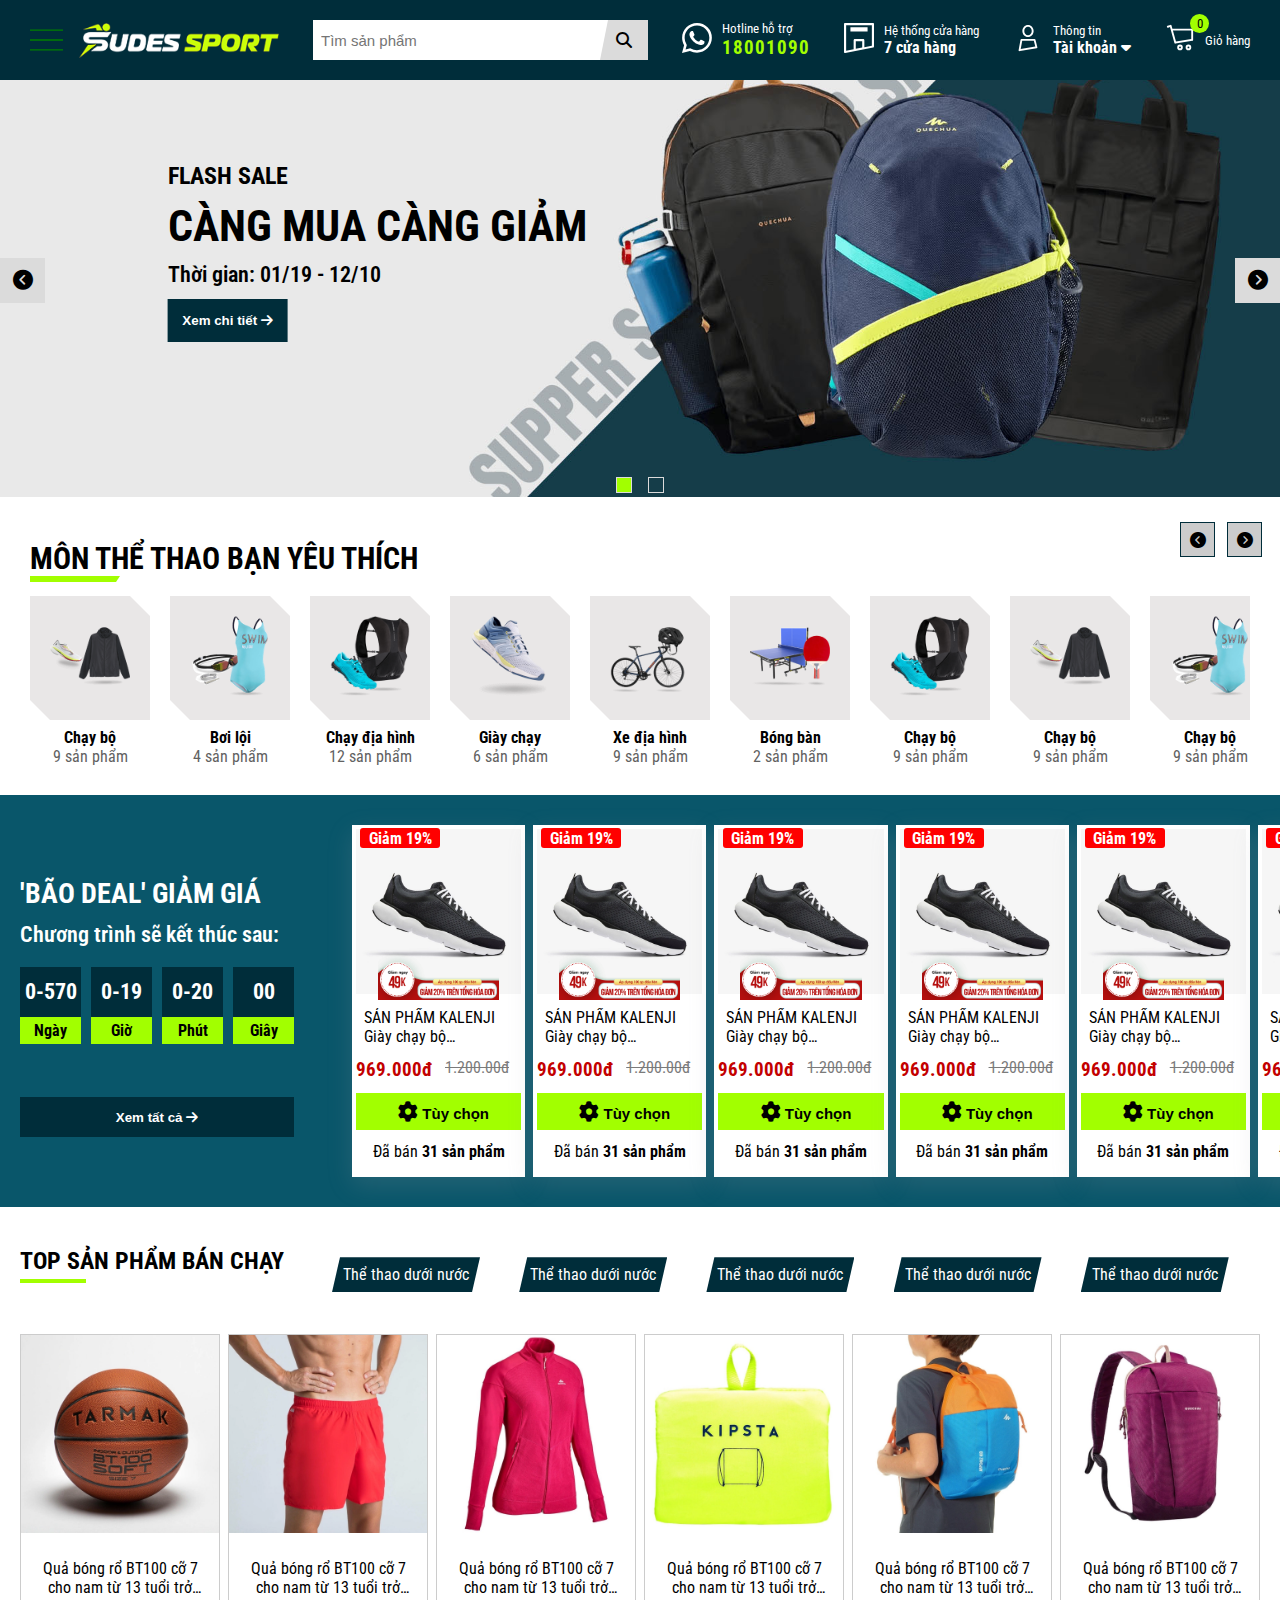
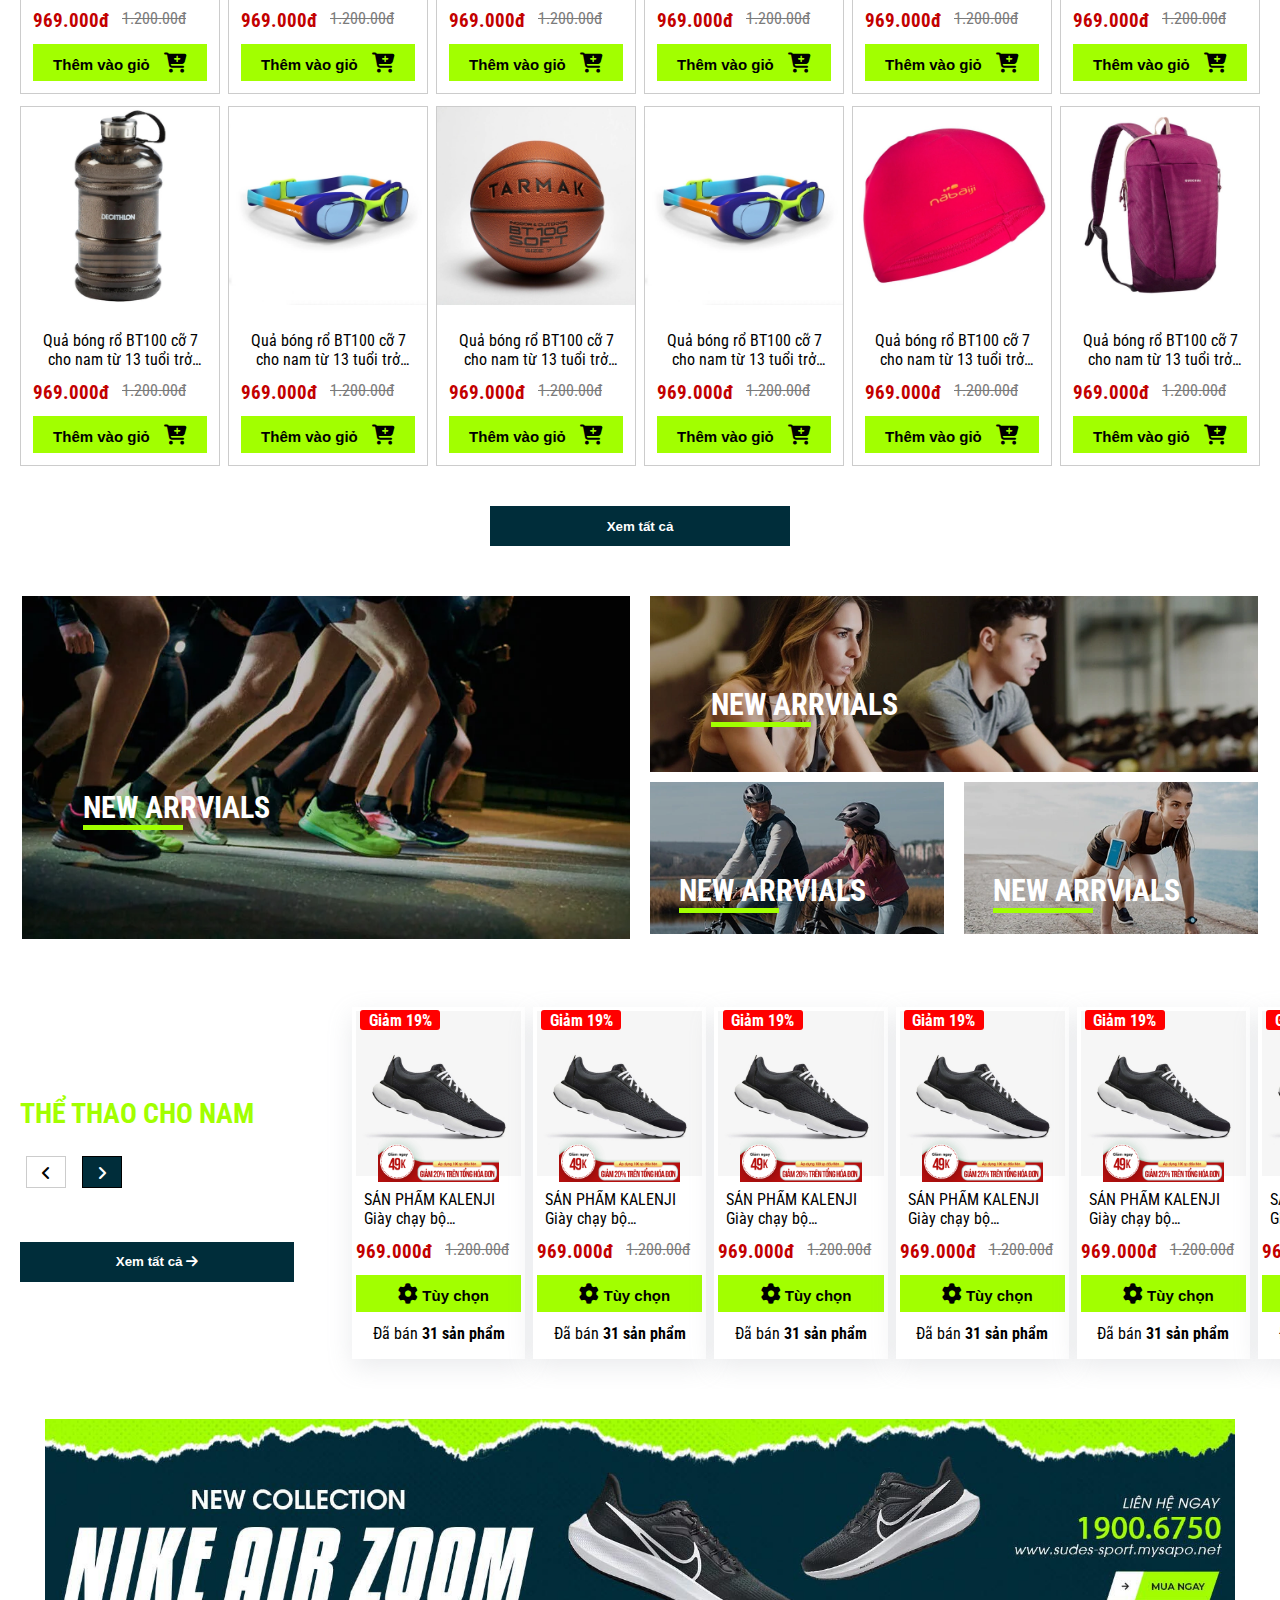
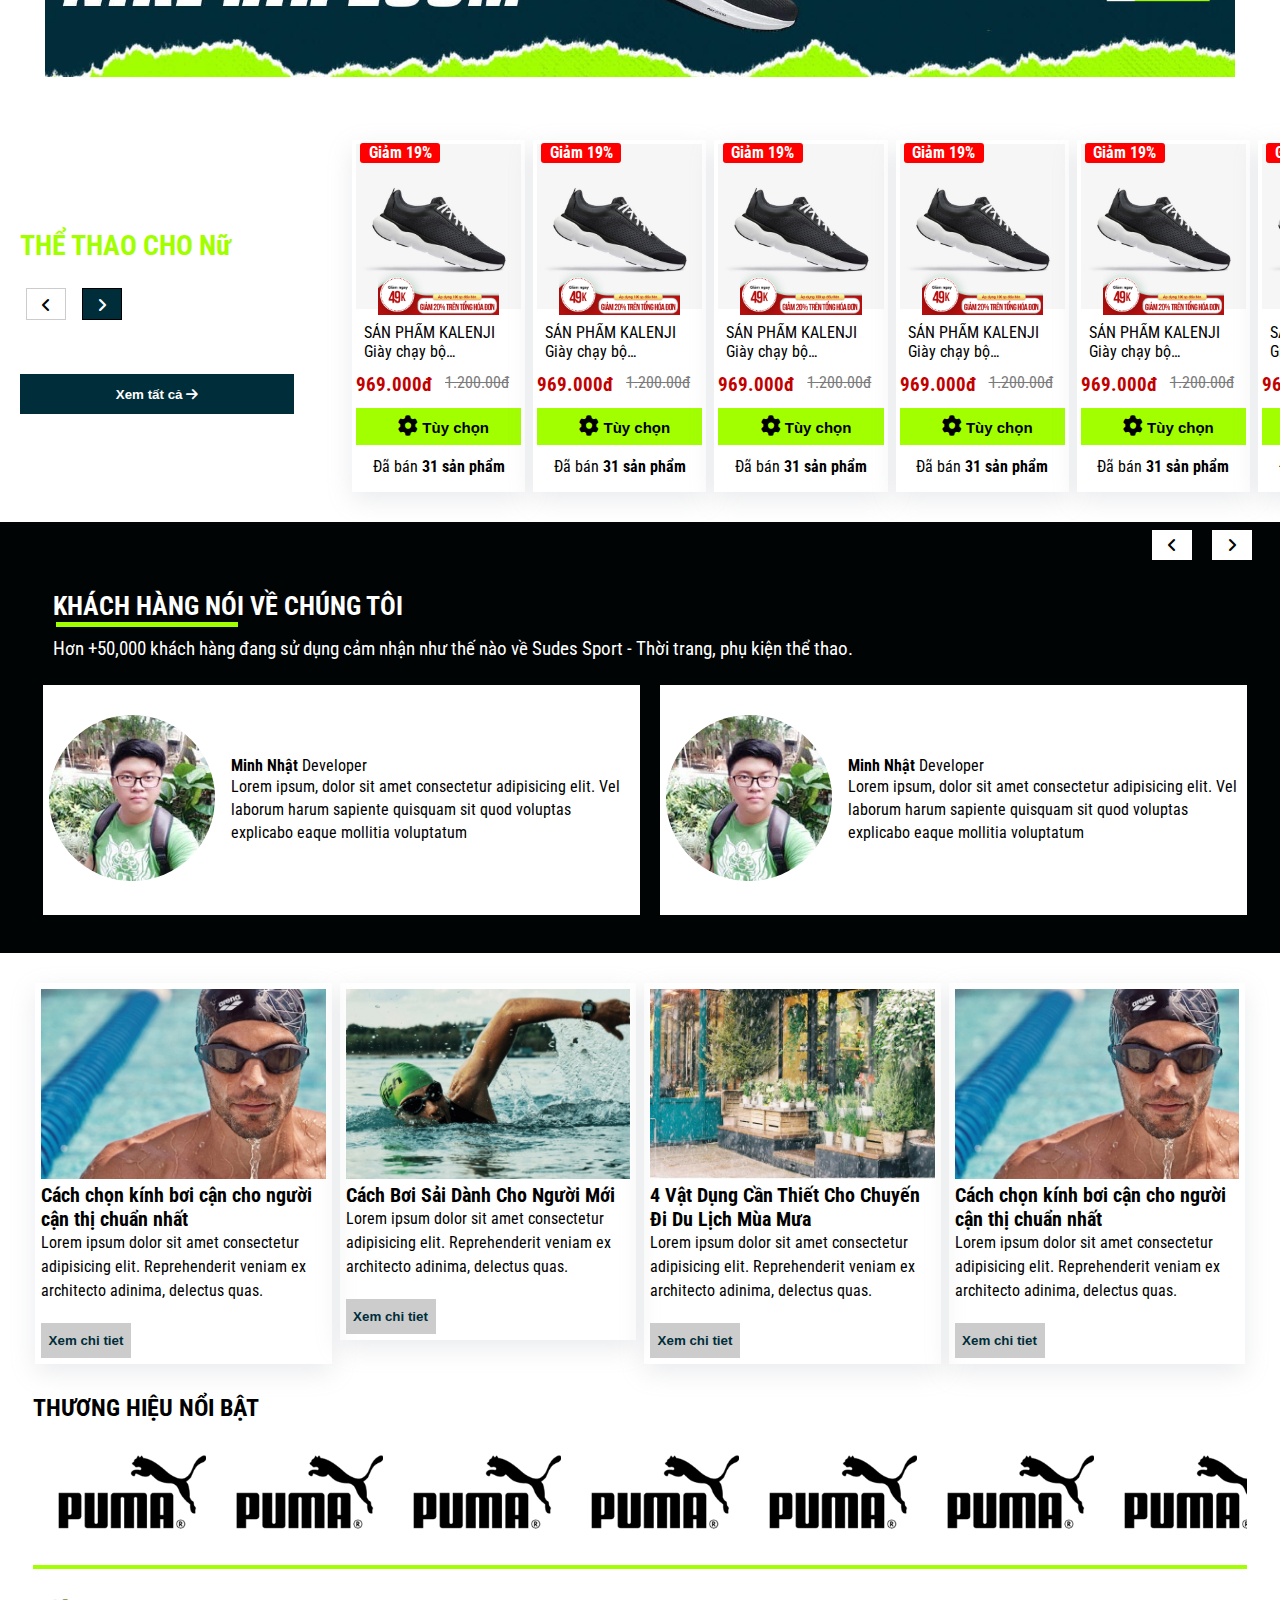
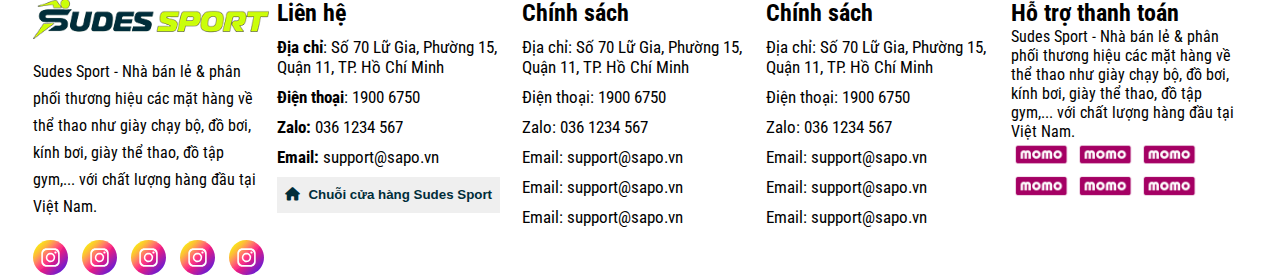
<file: index.html>
<!DOCTYPE html>
<html lang="en">
<head>
  <meta charset="UTF-8">
  <meta name="viewport" content="width=device-width, initial-scale=1.0">
  <link rel="stylesheet" href="./icon/fontawesome-free-6.4.2-web/css/all.min.css">
  <link rel="stylesheet" href="./style/grid.css">
  <link rel="preconnect" href="https://fonts.googleapis.com">
  <link rel="preconnect" href="https://fonts.gstatic.com" crossorigin>
  <link href="https://fonts.googleapis.com/css2?family=Roboto+Condensed:ital,wght@0,100..900;1,100..900&display=swap" rel="stylesheet">
  <link rel="stylesheet" href="./style/root.css">
  <link rel="stylesheet" href="./style/reponsive.css">
  <link rel="stylesheet" href="./style/style.css">
  <title>Document</title>
</head>
<body>
    <a href="authe.html"></a>
    <div class="main">
        <!-- header -->
        <section>
            <header class="header">
                <div class="header__logo">
                    <svg id="show-modal" xmlns="http://www.w3.org/2000/svg" x="0px" y="0px" width="33" height="34" viewBox="0,0,256,256"> 
                        <g fill="green" fill-rule="nonzero" stroke="none" stroke-width="1" stroke-linecap="butt" stroke-linejoin="miter" stroke-miterlimit="10" stroke-dasharray="" stroke-dashoffset="0" font-family="none" font-weight="none" font-size="none" text-anchor="none" style="mix-blend-mode: normal"><g transform="scale(5.12,5.12)"><path d="M0,9v2h50v-2zM0,24v2h50v-2zM0,39v2h50v-2z"></path></g></g>
                    </svg>
                    <img src="./img/logo.webp" alt="">
                </div>
                <div class="modal">
                    <div class="modal-container">
                        <div class="heading">
                            <h2>Danh mục</h2>
                            <i id="icon-modal" class="fa-solid fa-xmark"></i>
                        </div>
                        <ul class="list">
                            <li class="modal-item modal-cate">
                                <img src="./img/sports.webp" alt="">
                                <h2>Môn Thể Thao</h2>
                                <i class="fa-solid fa-angle-right"></i>
                            </li>
                            <li class="modal-item modal-cate">
                                <img src="./img/games.webp" alt="">
                                <h2>Môn Thể Thao</h2>
                                <i class="fa-solid fa-angle-right"></i>
                            </li>
                            <li class="modal-item modal-cate">
                                <img src="./img/playing.webp" alt="">
                                <h2>Môn Thể Thao</h2>
                                <i class="fa-solid fa-angle-right"></i>
                            </li>
                            <li class="modal-item modal-cate">
                                <img src="./img/fitness-tracker.webp " alt="">
                                <h2>Môn Thể Thao</h2>
                                <i class="fa-solid fa-angle-right"></i>
                            </li>
                            <li class="modal-item modal-cate">
                                <img src="./img/sports.webp" alt="">
                                <h2>Môn Thể Thao</h2>
                                <i class="fa-solid fa-angle-right"></i>
                            </li>
    
                            <li class="modal-item ">
                                <p class="text">Môn Thể Thao</p>
                                <i class="fa-solid fa-angle-right"></i>
                            </li>
                            <li class="modal-item ">                        
                                <p class="text">Môn Thể Thao</p>
                                <i class="fa-solid fa-angle-right"></i>
                            </li>
                            <li class="modal-item ">                            
                                <p class="text">Môn Thể Thao</p>
                                <i class="fa-solid fa-angle-right"></i>
                            </li>
                            <li class="modal-item ">                            
                                <p class="text">Môn Thể Thao</p>
                                <i class="fa-solid fa-angle-right"></i>
                            </li>
                            <li class="modal-item ">                            
                                <p class="text">Môn Thể Thao</p>
                                <i class="fa-solid fa-angle-right"></i>
                            </li>
                            
                        </ul>
                        <footer class="modal-fotter">    
                            <div class="modal-fotter__item">
                                <div class="icon">
                                    <svg xmlns="http://www.w3.org/2000/svg" fill="#000" width="16" height="16" fill="currentColor" class="bi bi-whatsapp" viewBox="0 0 16 16">
                                        <path d="M13.601 2.326A7.854 7.854 0 0 0 7.994 0C3.627 0 .068 3.558.064 7.926c0 1.399.366 2.76 1.057 3.965L0 16l4.204-1.102a7.933 7.933 0 0 0 3.79.965h.004c4.368 0 7.926-3.558 7.93-7.93A7.898 7.898 0 0 0 13.6 2.326zM7.994 14.521a6.573 6.573 0 0 1-3.356-.92l-.24-.144-2.494.654.666-2.433-.156-.251a6.56 6.56 0 0 1-1.007-3.505c0-3.626 2.957-6.584 6.591-6.584a6.56 6.56 0 0 1 4.66 1.931 6.557 6.557 0 0 1 1.928 4.66c-.004 3.639-2.961 6.592-6.592 6.592zm3.615-4.934c-.197-.099-1.17-.578-1.353-.646-.182-.065-.315-.099-.445.099-.133.197-.513.646-.627.775-.114.133-.232.148-.43.05-.197-.1-.836-.308-1.592-.985-.59-.525-.985-1.175-1.103-1.372-.114-.198-.011-.304.088-.403.087-.088.197-.232.296-.346.1-.114.133-.198.198-.33.065-.134.034-.248-.015-.347-.05-.099-.445-1.076-.612-1.47-.16-.389-.323-.335-.445-.34-.114-.007-.247-.007-.38-.007a.729.729 0 0 0-.529.247c-.182.198-.691.677-.691 1.654 0 .977.71 1.916.81 2.049.098.133 1.394 2.132 3.383 2.992.47.205.84.326 1.129.418.475.152.904.129 1.246.08.38-.058 1.171-.48 1.338-.943.164-.464.164-.86.114-.943-.049-.084-.182-.133-.38-.232z"></path>
                                    </svg>
                                </div>
                                <div class="title">
                                    <p>Hotline hỗ trợ</p>
                                    <p class="text-bold">18001090</p>
                                </div>
                            </div>
                            <div class="modal-fotter__item">
                                <div class="icon">
                                    <svg xmlns="http://www.w3.org/2000/svg" fill="#000" width="16" height="16" fill="currentColor" class="bi bi-whatsapp" viewBox="0 0 16 16">
                                        <path d="M13.601 2.326A7.854 7.854 0 0 0 7.994 0C3.627 0 .068 3.558.064 7.926c0 1.399.366 2.76 1.057 3.965L0 16l4.204-1.102a7.933 7.933 0 0 0 3.79.965h.004c4.368 0 7.926-3.558 7.93-7.93A7.898 7.898 0 0 0 13.6 2.326zM7.994 14.521a6.573 6.573 0 0 1-3.356-.92l-.24-.144-2.494.654.666-2.433-.156-.251a6.56 6.56 0 0 1-1.007-3.505c0-3.626 2.957-6.584 6.591-6.584a6.56 6.56 0 0 1 4.66 1.931 6.557 6.557 0 0 1 1.928 4.66c-.004 3.639-2.961 6.592-6.592 6.592zm3.615-4.934c-.197-.099-1.17-.578-1.353-.646-.182-.065-.315-.099-.445.099-.133.197-.513.646-.627.775-.114.133-.232.148-.43.05-.197-.1-.836-.308-1.592-.985-.59-.525-.985-1.175-1.103-1.372-.114-.198-.011-.304.088-.403.087-.088.197-.232.296-.346.1-.114.133-.198.198-.33.065-.134.034-.248-.015-.347-.05-.099-.445-1.076-.612-1.47-.16-.389-.323-.335-.445-.34-.114-.007-.247-.007-.38-.007a.729.729 0 0 0-.529.247c-.182.198-.691.677-.691 1.654 0 .977.71 1.916.81 2.049.098.133 1.394 2.132 3.383 2.992.47.205.84.326 1.129.418.475.152.904.129 1.246.08.38-.058 1.171-.48 1.338-.943.164-.464.164-.86.114-.943-.049-.084-.182-.133-.38-.232z"></path>
                                    </svg>
                                </div>
                                <div class="title">
                                    <p>Hotline hỗ trợ</p>
                                    <p class="text-bold">18001090</p>
                                </div>
                            </div>
                            <div class="modal-fotter__item">
                                <div class="icon">
                                    <svg xmlns="http://www.w3.org/2000/svg" fill="#000" width="16" height="16" fill="currentColor" class="bi bi-whatsapp" viewBox="0 0 16 16">
                                        <path d="M13.601 2.326A7.854 7.854 0 0 0 7.994 0C3.627 0 .068 3.558.064 7.926c0 1.399.366 2.76 1.057 3.965L0 16l4.204-1.102a7.933 7.933 0 0 0 3.79.965h.004c4.368 0 7.926-3.558 7.93-7.93A7.898 7.898 0 0 0 13.6 2.326zM7.994 14.521a6.573 6.573 0 0 1-3.356-.92l-.24-.144-2.494.654.666-2.433-.156-.251a6.56 6.56 0 0 1-1.007-3.505c0-3.626 2.957-6.584 6.591-6.584a6.56 6.56 0 0 1 4.66 1.931 6.557 6.557 0 0 1 1.928 4.66c-.004 3.639-2.961 6.592-6.592 6.592zm3.615-4.934c-.197-.099-1.17-.578-1.353-.646-.182-.065-.315-.099-.445.099-.133.197-.513.646-.627.775-.114.133-.232.148-.43.05-.197-.1-.836-.308-1.592-.985-.59-.525-.985-1.175-1.103-1.372-.114-.198-.011-.304.088-.403.087-.088.197-.232.296-.346.1-.114.133-.198.198-.33.065-.134.034-.248-.015-.347-.05-.099-.445-1.076-.612-1.47-.16-.389-.323-.335-.445-.34-.114-.007-.247-.007-.38-.007a.729.729 0 0 0-.529.247c-.182.198-.691.677-.691 1.654 0 .977.71 1.916.81 2.049.098.133 1.394 2.132 3.383 2.992.47.205.84.326 1.129.418.475.152.904.129 1.246.08.38-.058 1.171-.48 1.338-.943.164-.464.164-.86.114-.943-.049-.084-.182-.133-.38-.232z"></path>
                                    </svg>
                                </div>
                                <div class="title">
                                    <p>Hotline hỗ trợ</p>
                                    <p class="text-bold">18001090</p>
                                </div>
                            </div>
                            
                        </footer>
                    </div>
                </div>
                <div class="header__search">
                    <div class="header__search-form">
                        <input type="text" class="header__search-input" placeholder="Tìm sản phẩm">
                        <i class="fa-solid fa-magnifying-glass"></i>
                        <div class="header__search-his">
                            <div class="heading">
                                <svg height="20" viewBox="0 0 512 512" width="20" xmlns="http://www.w3.org/2000/svg"><g data-name="Layer 2"><g id="trend_up"><path id="background" d="m256 31a225.07 225.07 0 0 1 87.57 432.33 225.07 225.07 0 0 1 -175.14-414.66 223.45 223.45 0 0 1 87.57-17.67m0-31c-141.38 0-256 114.62-256 256s114.62 256 256 256 256-114.62 256-256-114.62-256-256-256z"></path><path d="m133.35 334.73a18.11 18.11 0 0 1 -8-1.9c-6.59-3.23-10.36-10.21-9.17-17a22.45 22.45 0 0 1 5.4-11.46c27.31-27.74 54.67-55 75.46-75.63a18 18 0 0 1 12.75-5.63c4.83 0 9.49 2.1 13.47 6.08l47 47 64-64h-6.46c-8.21 0-19.46-.1-25.91-.16-10.16-.08-17.28-7.16-17.33-17.22a17.52 17.52 0 0 1 4.84-12.53 17.19 17.19 0 0 1 12.31-4.88c13-.05 26-.07 38.52-.07 13.05 0 26.06 0 38.67.07 9.73 0 16.84 7 16.9 16.56.18 26.67.17 53 0 78.22-.06 9.58-7.33 16.54-17.28 16.54h-.2c-9.88-.09-16.89-7.06-17.05-16.94-.12-7.75-.1-15.63-.07-23.24q0-5 0-10v-2c-.25.22-.48.44-.7.66q-32.46 32.6-64.89 65.22l-9 9c-5.4 5.43-10.45 8.07-15.44 8.07s-9.9-2.58-15.16-7.88l-46.26-46.25-3.75 3.81c-4 4-7.82 7.76-11.52 11.48l-17.38 17.49c-10 10.08-20.34 20.51-30.55 30.73a18.58 18.58 0 0 1 -13.2 5.86z"></path></g></g>
                                </svg>
                                <p class="text">Lịch sử tìm kiếm</p>
                            </div>
                            <ul class="list">
                                <li class="item">
                                    Giày chạy
                                </li>
                                <li class="item">
                                    Giày chạy
                                </li>
                                <li class="item">
                                    Giày chạy
                                </li>
                                <li class="item">
                                    Giày chạy
                                </li>
                                <li class="item">
                                    Giày chạy
                                </li>
                                
                            </ul>
                        </div>
                    </div>
                </div>
                <div class="header__list">
                    <div class="icon">
                        <svg xmlns="http://www.w3.org/2000/svg" fill="#fff" width="16" height="16" fill="currentColor" class="bi bi-whatsapp" viewBox="0 0 16 16">
                            <path d="M13.601 2.326A7.854 7.854 0 0 0 7.994 0C3.627 0 .068 3.558.064 7.926c0 1.399.366 2.76 1.057 3.965L0 16l4.204-1.102a7.933 7.933 0 0 0 3.79.965h.004c4.368 0 7.926-3.558 7.93-7.93A7.898 7.898 0 0 0 13.6 2.326zM7.994 14.521a6.573 6.573 0 0 1-3.356-.92l-.24-.144-2.494.654.666-2.433-.156-.251a6.56 6.56 0 0 1-1.007-3.505c0-3.626 2.957-6.584 6.591-6.584a6.56 6.56 0 0 1 4.66 1.931 6.557 6.557 0 0 1 1.928 4.66c-.004 3.639-2.961 6.592-6.592 6.592zm3.615-4.934c-.197-.099-1.17-.578-1.353-.646-.182-.065-.315-.099-.445.099-.133.197-.513.646-.627.775-.114.133-.232.148-.43.05-.197-.1-.836-.308-1.592-.985-.59-.525-.985-1.175-1.103-1.372-.114-.198-.011-.304.088-.403.087-.088.197-.232.296-.346.1-.114.133-.198.198-.33.065-.134.034-.248-.015-.347-.05-.099-.445-1.076-.612-1.47-.16-.389-.323-.335-.445-.34-.114-.007-.247-.007-.38-.007a.729.729 0 0 0-.529.247c-.182.198-.691.677-.691 1.654 0 .977.71 1.916.81 2.049.098.133 1.394 2.132 3.383 2.992.47.205.84.326 1.129.418.475.152.904.129 1.246.08.38-.058 1.171-.48 1.338-.943.164-.464.164-.86.114-.943-.049-.084-.182-.133-.38-.232z"></path>
                        </svg>
                    </div>
                    <div class="title">
                        <p>Hotline hỗ trợ</p>
                        <p class="hotline">18001090</p>
                    </div>
                </div>
                <div class="header__list">
                    <div class="icon">
                        <svg width="28" height="28" viewBox="0 0 28 28" fill="#fff" xmlns="http://www.w3.org/2000/svg">
                            <path d="M19 22.52L26 21.174V2H2V25.79L9.095 24.425C9.03237 24.2921 8.99993 24.1469 9 24V16C9 15.7348 9.10536 15.4804 9.29289 15.2929C9.48043 15.1054 9.73478 15 10 15H18C18.2652 15 18.5196 15.1054 18.7071 15.2929C18.8946 15.4804 19 15.7348 19 16V22.52ZM17 22.905V17H11V24C11 24.02 11 24.04 10.998 24.059L17 22.905ZM1 0H27C27.2652 0 27.5196 0.105357 27.7071 0.292893C27.8946 0.48043 28 0.734784 28 1V22C28 22.2324 27.919 22.4576 27.771 22.6368C27.623 22.816 27.4172 22.9381 27.189 22.982L1.189 27.982C1.04431 28.0098 0.89526 28.0054 0.752502 27.9689C0.609744 27.9324 0.476808 27.8649 0.363202 27.7711C0.249597 27.6772 0.158129 27.5595 0.0953412 27.4262C0.0325533 27.2929 -3.37575e-06 27.1473 2.62534e-10 27V1C2.62534e-10 0.734784 0.105357 0.48043 0.292893 0.292893C0.48043 0.105357 0.734784 0 1 0ZM6 7.998V4H22V7.998H6Z" fill="#fff"></path>
                        </svg>
                    </div>
                    <div class="title">
                        <p>Hệ thống cửa hàng</p>
                        <p class="acc-text">7 cửa hàng</p>
                    </div>
                </div>
                <div class="header__list header__list-cart">
                    <div class="icon">
                        <svg aria-hidden="true" class="svg-icon tool-icon" viewBox="0 0 32 32"><path d="M7.164 29.986a1 1 0 01-1.148-1.165l2-11A1 1 0 019 17h14a1 1 0 01.97.757l2 8a1 1 0 01-.806 1.23l-18 3zm1.074-2.206l15.53-2.588L22.218 19H9.835l-1.597 8.78zM16 15c-3.314 0-6-2.91-6-6.5S12.686 2 16 2s6 2.91 6 6.5-2.686 6.5-6 6.5zm0-2c2.172 0 4-1.98 4-4.5S18.172 4 16 4c-2.172 0-4 1.98-4 4.5s1.828 4.5 4 4.5z"></path></svg>
                    </div>
                    <div class="title">
                        <p>Thông tin</p>
                        <p class="acc-text">
                            Tài khoản 
                            <i class="fa-solid fa-caret-down"></i>
    
                        </p>
    
                        <div class="acount-info">
                            <ul class="list">
                                <li class="item">
                                    <svg xmlns="http://www.w3.org/2000/svg" width="16" height="16" fill="currentColor" class="bi bi-box-arrow-in-right" viewBox="0 0 16 16">
                                        <path fill-rule="evenodd" d="M6 3.5a.5.5 0 0 1 .5-.5h8a.5.5 0 0 1 .5.5v9a.5.5 0 0 1-.5.5h-8a.5.5 0 0 1-.5-.5v-2a.5.5 0 0 0-1 0v2A1.5 1.5 0 0 0 6.5 14h8a1.5 1.5 0 0 0 1.5-1.5v-9A1.5 1.5 0 0 0 14.5 2h-8A1.5 1.5 0 0 0 5 3.5v2a.5.5 0 0 0 1 0v-2z"></path>
                                        <path fill-rule="evenodd" d="M11.854 8.354a.5.5 0 0 0 0-.708l-3-3a.5.5 0 1 0-.708.708L10.293 7.5H1.5a.5.5 0 0 0 0 1h8.793l-2.147 2.146a.5.5 0 0 0 .708.708l3-3z"></path>
                                    </svg>
                                    <a href="authe.html">Đăng nhập</a>
                                </li>
                                <li class="item">
                                    <svg xmlns="http://www.w3.org/2000/svg" width="16" height="16" fill="currentColor" class="bi bi-person-plus" viewBox="0 0 16 16">
                                        <path d="M6 8a3 3 0 1 0 0-6 3 3 0 0 0 0 6zm2-3a2 2 0 1 1-4 0 2 2 0 0 1 4 0zm4 8c0 1-1 1-1 1H1s-1 0-1-1 1-4 6-4 6 3 6 4zm-1-.004c-.001-.246-.154-.986-.832-1.664C9.516 10.68 8.289 10 6 10c-2.29 0-3.516.68-4.168 1.332-.678.678-.83 1.418-.832 1.664h10z"></path>
                                        <path fill-rule="evenodd" d="M13.5 5a.5.5 0 0 1 .5.5V7h1.5a.5.5 0 0 1 0 1H14v1.5a.5.5 0 0 1-1 0V8h-1.5a.5.5 0 0 1 0-1H13V5.5a.5.5 0 0 1 .5-.5z"></path>
                                    </svg>
                                    Đăng ký
                                </li>
                                <li class="item">
                                    <svg xmlns="http://www.w3.org/2000/svg" width="16" height="16" fill="currentColor" class="bi bi-heart" viewBox="0 0 16 16">
                                        <path d="m8 2.748-.717-.737C5.6.281 2.514.878 1.4 3.053c-.523 1.023-.641 2.5.314 4.385.92 1.815 2.834 3.989 6.286 6.357 3.452-2.368 5.365-4.542 6.286-6.357.955-1.886.838-3.362.314-4.385C13.486.878 10.4.28 8.717 2.01L8 2.748zM8 15C-7.333 4.868 3.279-3.04 7.824 1.143c.06.055.119.112.176.171a3.12 3.12 0 0 1 .176-.17C12.72-3.042 23.333 4.867 8 15z"></path>
                                    </svg>
                                    Danh sách yêu thích
                                </li>
                            </ul>
                        </div>
                    </div>
                </div>
                <div class="header__list header__list-box ">
                    <div class="icon">
                        <svg aria-hidden="true" class="svg-icon " viewBox="0 0 32 32"><path d="M7.873 6.008A1.01 1.01 0 018 6h21a1 1 0 011 1v11a1 1 0 01-.836.986l-18 3a1 1 0 01-1.128-.72L5.318 4.281l-2.002.668a1 1 0 01-.632-1.898l3-1a1 1 0 011.28.681l.91 3.276zM8.427 8l3.296 11.864L28 17.153V8H8.427zM16 29a3 3 0 110-6 3 3 0 010 6zm9 0a3 3 0 110-6 3 3 0 010 6zm0-2a1 1 0 100-2 1 1 0 000 2zm-9 0a1 1 0 100-2 1 1 0 000 2z"></path></svg>
                    </div>
                    <div class="title">
                        <p>Giỏ hàng</p>
                        <p class="cart-amount">0</p>
                        <div class="cart-box">
                            <img src="./img/empty-cart.webp" alt="">
                            <p class="text">Không có sản phẩm nào trong giỏ hàng của bạn</p>
                        </div>
                    </div>
                </div>
                
            </header>
        </section>

        <!-- slider -->
        <section>
            <div class="slider">
                <div class="slider__img">
                    <img src="./img/slider_2.webp" alt="" >
                    <img src="./img/slider_1.webp" alt="" >
                </div>
                <div class="slider__content">
                    <p class="title1 text-bold">flash sale</p>
                    <p class="title2">càng mua càng giảm</p>
                    <p class="time">Thời gian: 01/19 - 12/10</p>
                    <div class="slider__btn">
                        <button class="btn btn--slider">
                            Xem chi tiết
                            <i class="fa-solid fa-arrow-right"></i>
                        </button>
                    </div>
                </div>
                <div class="slider__btn-js">
                    <button id="prve"><i class="fa-solid fa-circle-chevron-left"></i></button>
                    <button id="next"><i class="fa-solid fa-circle-chevron-right"></i></button>
                </div>
                <div class="slider__dot">
                    <span class="active"></span>       
                    <span></span>
                </div>
            </div>
        </section>

        <!-- category -->
        <section>
            <div class="category">
                
                <div class="category__heading">
                    <h2>MÔN THỂ THAO BẠN YÊU THÍCH</h2>
                </div>
                <div class="category__bnt">
                    <div class="item " id="btn-prve">
                        <i class="fa-solid fa-circle-chevron-left"></i>
                    </div>
                    <div class="item" id="btn-next">
                        <i class="fa-solid fa-circle-chevron-right"></i>
                    </div>
                </div>
                <div class="category__list">
                    <div class="category__item">
                        <div class="category__img">
                            <img src="./img/image_cate_1.webp" alt="">
                        </div>
                        <div class="category__desc">
                            <p class="name">Chạy bộ</p>
                            <p class="total-product">9 sản phẩm</p>
                            <p class="view-more">Xem chi tiết</p>
                        </div>
                    </div>
                    <div class="category__item">
                        <div class="category__img">
                            <img src="./img/image_cate_10.webp" alt="">
                        </div>
                        <div class="category__desc">
                            <p class="name">Bơi lội</p>
                            <p class="total-product">4 sản phẩm</p>
                            <p class="view-more">Xem chi tiết</p>
                        </div>
                    </div>
                    <div class="category__item">
                        <div class="category__img">
                            <img src="./img/image_cate_11.webp" alt="">
                        </div>
                        <div class="category__desc">
                            <p class="name">Chạy địa hình</p>
                            <p class="total-product">12 sản phẩm</p>
                            <p class="view-more">Xem chi tiết</p>
                        </div>
                    </div>
                    <div class="category__item">
                        <div class="category__img">
                            <img src="./img/image_cate_4.webp" alt="">
                        </div>
                        <div class="category__desc">
                            <p class="name">Giày chạy</p>
                            <p class="total-product">6 sản phẩm</p>
                            <p class="view-more">Xem chi tiết</p>
                        </div>
                    </div>
                    <div class="category__item">
                        <div class="category__img">
                            <img src="./img/image_cate_5.webp" alt="">
                        </div>
                        <div class="category__desc">
                            <p class="name">Xe địa hình</p>
                            <p class="total-product">9 sản phẩm</p>
                            <p class="view-more">Xem chi tiết</p>
                        </div>
                    </div>
                    <div class="category__item">
                        <div class="category__img">
                            <img src="./img/image_cate_7.webp" alt="">
                        </div>
                        <div class="category__desc">
                            <p class="name">Bóng bàn</p>
                            <p class="total-product">2 sản phẩm</p>
                            <p class="view-more">Xem chi tiết</p>
                        </div>
                    </div>
                    <div class="category__item">
                        <div class="category__img">
                            <img src="./img/image_cate_11.webp" alt="">
                        </div>
                        <div class="category__desc">
                            <p class="name">Chạy bộ</p>
                            <p class="total-product">9 sản phẩm</p>
                            <p class="view-more">Xem chi tiết</p>
                        </div>
                    </div>
                    <div class="category__item">
                        <div class="category__img">
                            <img src="./img/image_cate_1.webp" alt="">
                        </div>
                        <div class="category__desc">
                            <p class="name">Chạy bộ</p>
                            <p class="total-product">9 sản phẩm</p>
                            <p class="view-more">Xem chi tiết</p>
                        </div>
                    </div>
                    <div class="category__item">
                        <div class="category__img">
                            <img src="./img/image_cate_10.webp" alt="">
                        </div>
                        <div class="category__desc">
                            <p class="name">Chạy bộ</p>
                            <p class="total-product">9 sản phẩm</p>
                            <p class="view-more">Xem chi tiết</p>
                        </div>
                    </div>
                    <div class="category__item">
                        <div class="category__img">
                            <img src="./img/image_cate_12 (1).webp" alt="">
                        </div>
                        <div class="category__desc">
                            <p class="name">Cắm trại</p>
                            <p class="total-product">9 sản phẩm</p>
                            <p class="view-more">Xem chi tiết</p>
                        </div>
                    </div>
                    <div class="category__item">
                        <div class="category__img">
                            <img src="./img/image_cate_3.webp" alt="">
                        </div>
                        <div class="category__desc">
                            <p class="name">Balo </p>
                            <p class="total-product">9 sản phẩm</p>
                            <p class="view-more">Xem chi tiết</p>
                        </div>
                    </div>
                    <div class="category__item">
                        <div class="category__img">
                            <img src="./img/image_cate_1.webp" alt="">
                        </div>
                        <div class="category__desc">
                            <p class="name">Chạy bộ</p>
                            <p class="total-product">9 sản phẩm</p>
                            <p class="view-more">Xem chi tiết</p>
                        </div>
                    </div>
                    <div class="category__item">
                        <div class="category__img">
                            <img src="./img/image_cate_1.webp" alt="">
                        </div>
                        <div class="category__desc">
                            <p class="name">Chạy bộ</p>
                            <p class="total-product">9 sản phẩm</p>
                            <p class="view-more">Xem chi tiết</p>
                        </div>
                    </div>
                    <div class="category__item">
                        <div class="category__img">
                            <img src="./img/image_cate_1.webp" alt="">
                        </div>
                        <div class="category__desc">
                            <p class="name">Chạy bộ</p>
                            <p class="total-product">9 sản phẩm</p>
                            <p class="view-more">Xem chi tiết</p>
                        </div>
                    </div>
                    <div class="category__item">
                        <div class="category__img">
                            <img src="./img/image_cate_8.webp" alt="">
                        </div>
                        <div class="category__desc">
                            <p class="name">Cầu long</p>
                            <p class="total-product">11 sản phẩm</p>
                            <p class="view-more">Xem chi tiết</p>
                        </div>
                    </div>
                    <div class="category__item">
                        <div class="category__img">
                            <img src="./img/image_cate_12 (1).webp" alt="">
                        </div>
                        <div class="category__desc">
                            <p class="name">Cắm trại</p>
                            <p class="total-product">9 sản phẩm</p>
                            <p class="view-more">Xem chi tiết</p>
                        </div>
                    </div>
                    
                </div>
            </div>
        </section>

        <!-- product-sale -->
        <section>
            <div class="product-sale">
                <div class="grid">
                    <div class="row ">
                        <div class="col l-3 m-3 c-12">
                            <div class="product-sale__info">
                                <h2>'BÃO DEAL' GIẢM GIÁ</h2>
                                <p class="title-count-down">Chương trình sẽ kết thúc sau:</p>
                                <div class="timer-view">
                                    <div class="block-time">
                                        <p id="day">12</p>
                                        <span>Ngày</span>
                                    </div>
                                    <div class="block-time">
                                        <p id="hour">22</p>
                                        <span>Giờ</span>
                                    </div>
                                    <div class="block-time">
                                        <p id="minute">33</p>
                                        <span>Phút</span>
                                    </div>
                                    <div class="block-time">
                                        <p id="second">33</p>
                                        <span>Giây</span>
                                    </div>
                                </div>
                                    <button class="btn show-btn">Xem tất cả
                                        <i class="fa-solid fa-arrow-right"></i>
                                    </button>
                            </div>
                        </div>
                        <div class="col l-9 m-9 c-12 ">
                            <div class="product-sale__list">
                                <div class="grid">
                                    <div class="row product-sale-wrap">
                                        <div class="col l-2-4 ">
                                            <div class="product-sale__item ">
                                                <div class="discunt-percent">
                                                    <p>Giảm 19%</p>
                                                </div>
                                                
                                                <div class="product-sale__thumb">
                                                    <img src="./img/frame_3 (1).webp" alt="" class="banner">
                                                    <img src="./img/â.webp" alt="" class="img-item">
                                                </div>
                                                <div class="product-name">
                                                    <p>SẢN PHẨM KALENJI Giày chạy bộ JOGFLOW 500.1 cho nam 2</p>
                                                </div>
                                                <div class="product-sale__bottom">
                                                    <div class="price-product">
                                                        <p class="curent-price">969.000đ</p>
                                                        <p class="old-price">1.200.00đ</p>
                                                    </div>
                                                    <div class="product-btn">
                                                        <button class="btn btn-product">
                                                            <i class="fa-solid fa-gear"></i>
                                                            Tùy chọn
                                                        </button>
                                                    </div>
                                                    <p class="produc-saled">Đã bán <b>31 sản phẩm</b></p>
                                                </div>
                                            </div>

                                        </div>
                                        <div class="col l-2-4 ">
                                            <div class="product-sale__item">
                                                <div class="discunt-percent">
                                                    <p>Giảm 19%</p>
                                                </div>
                                                
                                                <div class="product-sale__thumb">
                                                    <img src="./img/frame_3 (1).webp" alt="" class="banner">
                                                    <img src="./img/â.webp" alt="" class="img-item">
                                                </div>
                                                <div class="product-name">
                                                    <p>SẢN PHẨM KALENJI Giày chạy bộ JOGFLOW 500.1 cho nam 2</p>
                                                </div>
                                                <div class="product-sale__bottom">
                                                    <div class="price-product">
                                                        <p class="curent-price">969.000đ</p>
                                                        <p class="old-price">1.200.00đ</p>
                                                    </div>
                                                    <div class="product-btn">
                                                        <button class="btn btn-product">
                                                            <i class="fa-solid fa-gear"></i>
                                                            Tùy chọn
                                                        </button>
                                                    </div>
                                                    <p class="produc-saled">Đã bán <b>31 sản phẩm</b></p>
                                                </div>
                                            </div>

                                        </div>
                                        <div class="col l-2-4 ">
                                            <div class="product-sale__item">
                                                <div class="discunt-percent">
                                                    <p>Giảm 19%</p>
                                                </div>
                                                
                                                <div class="product-sale__thumb">
                                                    <img src="./img/frame_3 (1).webp" alt="" class="banner">
                                                    <img src="./img/â.webp" alt="" class="img-item">
                                                </div>
                                                <div class="product-name">
                                                    <p>SẢN PHẨM KALENJI Giày chạy bộ JOGFLOW 500.1 cho nam 2</p>
                                                </div>
                                                <div class="product-sale__bottom">
                                                    <div class="price-product">
                                                        <p class="curent-price">969.000đ</p>
                                                        <p class="old-price">1.200.00đ</p>
                                                    </div>
                                                    <div class="product-btn">
                                                        <button class="btn btn-product">
                                                            <i class="fa-solid fa-gear"></i>
                                                            Tùy chọn
                                                        </button>
                                                    </div>
                                                    <p class="produc-saled">Đã bán <b>31 sản phẩm</b></p>
                                                </div>
                                            </div>
                                        </div>
                                        <div class="col l-2-4 ">
                                            <div class="product-sale__item">
                                                <div class="discunt-percent">
                                                    <p>Giảm 19%</p>
                                                </div>
                                                
                                                <div class="product-sale__thumb">
                                                    <img src="./img/frame_3 (1).webp" alt="" class="banner">
                                                    <img src="./img/â.webp" alt="" class="img-item">
                                                </div>
                                                <div class="product-name">
                                                    <p>SẢN PHẨM KALENJI Giày chạy bộ JOGFLOW 500.1 cho nam 2</p>
                                                </div>
                                                <div class="product-sale__bottom">
                                                    <div class="price-product">
                                                        <p class="curent-price">969.000đ</p>
                                                        <p class="old-price">1.200.00đ</p>
                                                    </div>
                                                    <div class="product-btn">
                                                        <button class="btn btn-product">
                                                            <i class="fa-solid fa-gear"></i>
                                                            Tùy chọn
                                                        </button>
                                                    </div>
                                                    <p class="produc-saled">Đã bán <b>31 sản phẩm</b></p>
                                                </div>
                                            </div>
                                        </div>
                                        <div class="col l-2-4 ">
                                            <div class="product-sale__item">
                                                <div class="discunt-percent">
                                                    <p>Giảm 19%</p>
                                                </div>
                                                
                                                <div class="product-sale__thumb">
                                                    <img src="./img/frame_3 (1).webp" alt="" class="banner">
                                                    <img src="./img/â.webp" alt="" class="img-item">
                                                </div>
                                                <div class="product-name">
                                                    <p>SẢN PHẨM KALENJI Giày chạy bộ JOGFLOW 500.1 cho nam 2</p>
                                                </div>
                                                <div class="product-sale__bottom">
                                                    <div class="price-product">
                                                        <p class="curent-price">969.000đ</p>
                                                        <p class="old-price">1.200.00đ</p>
                                                    </div>
                                                    <div class="product-btn">
                                                        <button class="btn btn-product">
                                                            <i class="fa-solid fa-gear"></i>
                                                            Tùy chọn
                                                        </button>
                                                    </div>
                                                    <p class="produc-saled">Đã bán <b>31 sản phẩm</b></p>
                                                </div>
                                            </div>
                                        </div>
                                        <div class="col l-2-4 ">
                                            <div class="product-sale__item">
                                                <div class="discunt-percent">
                                                    <p>Giảm 19%</p>
                                                </div>
                                                
                                                <div class="product-sale__thumb">
                                                    <img src="./img/frame_3 (1).webp" alt="" class="banner">
                                                    <img src="./img/â.webp" alt="" class="img-item">
                                                </div>
                                                <div class="product-name">
                                                    <p>SẢN PHẨM KALENJI Giày chạy bộ JOGFLOW 500.1 cho nam 2</p>
                                                </div>
                                                <div class="product-sale__bottom">
                                                    <div class="price-product">
                                                        <p class="curent-price">969.000đ</p>
                                                        <p class="old-price">1.200.00đ</p>
                                                    </div>
                                                    <div class="product-btn">
                                                        <button class="btn btn-product">
                                                            <i class="fa-solid fa-gear"></i>
                                                            Tùy chọn
                                                        </button>
                                                    </div>
                                                    <p class="produc-saled">Đã bán <b>31 sản phẩm</b></p>
                                                </div>
                                            </div>
                                        </div>
                                        <div class="col l-2-4 ">
                                            <div class="product-sale__item">
                                                <div class="discunt-percent">
                                                    <p>Giảm 19%</p>
                                                </div>
                                                
                                                <div class="product-sale__thumb">
                                                    <img src="./img/frame_3 (1).webp" alt="" class="banner">
                                                    <img src="./img/â.webp" alt="" class="img-item">
                                                </div>
                                                <div class="product-name">
                                                    <p>SẢN PHẨM KALENJI Giày chạy bộ JOGFLOW 500.1 cho nam 2</p>
                                                </div>
                                                <div class="product-sale__bottom">
                                                    <div class="price-product">
                                                        <p class="curent-price">969.000đ</p>
                                                        <p class="old-price">1.200.00đ</p>
                                                    </div>
                                                    <div class="product-btn">
                                                        <button class="btn btn-product">
                                                            <i class="fa-solid fa-gear"></i>
                                                            Tùy chọn
                                                        </button>
                                                    </div>
                                                    <p class="produc-saled">Đã bán <b>31 sản phẩm</b></p>
                                                </div>
                                            </div>
                                        </div>
                                        <div class="col l-2-4 ">
                                            <div class="product-sale__item">
                                                <div class="discunt-percent">
                                                    <p>Giảm 19%</p>
                                                </div>
                                                
                                                <div class="product-sale__thumb">
                                                    <img src="./img/frame_3 (1).webp" alt="" class="banner">
                                                    <img src="./img/â.webp" alt="" class="img-item">
                                                </div>
                                                <div class="product-name">
                                                    <p>SẢN PHẨM KALENJI Giày chạy bộ JOGFLOW 500.1 cho nam 2</p>
                                                </div>
                                                <div class="product-sale__bottom">
                                                    <div class="price-product">
                                                        <p class="curent-price">969.000đ</p>
                                                        <p class="old-price">1.200.00đ</p>
                                                    </div>
                                                    <div class="product-btn">
                                                        <button class="btn btn-product">
                                                            <i class="fa-solid fa-gear"></i>
                                                            Tùy chọn
                                                        </button>
                                                    </div>
                                                    <p class="produc-saled">Đã bán <b>31 sản phẩm</b></p>
                                                </div>
                                            </div>
                                        </div>
                                    </div>
                                </div>                                                                    
                            </div>
                        </div>
                    </div>
                </div>
    
            </div>
        </section>

        <!-- container-product -->
        <section>
            <div class="container-product">
                <div class="container-product__heading">
                    <div class="grid">
                        <div class="row">
                            <div class="col l-3 m-12">

                                <h2 class="container-product__heading-title">TOP SẢN PHẨM BÁN CHẠY</h2>
                            </div>
                            <div class="col l-9 m-12">
                                <div class="container-product__heading-tab">
                                    <div class="grid">
                                        <div class="row">
                                            <div class="col l-2-4 m-4">
                                                <div class="container-product__heading-tab-item active-tab" >
                                                    <p>Thể thao dưới nước</p>
                                                </div>

                                            </div>
                                            <div class="col l-2-4 m-4">
                                                <div class="container-product__heading-tab-item active-tab" >
                                                    <p>Thể thao dưới nước</p>
                                                </div>

                                            </div>
                                            <div class="col l-2-4 m-4">
                                                <div class="container-product__heading-tab-item active-tab" >
                                                    <p>Thể thao dưới nước</p>
                                                </div>

                                            </div>
                                            <div class="col l-2-4 m-4">
                                                <div class="container-product__heading-tab-item active-tab" >
                                                    <p>Thể thao dưới nước</p>
                                                </div>

                                            </div>
                                            <div class="col l-2-4 m-4">
                                                <div class="container-product__heading-tab-item active-tab" >
                                                    <p>Thể thao dưới nước</p>
                                                </div>

                                            </div>
                                            
                                        </div>
                                    </div>
                                    
                                </div>

                            </div>
                        </div>
                    </div>
                    
                </div>
                <div class="container-product__list">
                    <div class="grid">
                        <div class="row">
                            <div class="col l-2 m-4 c-6">

                                <div class="container-product__item">
                                    <div class="container-product__img">
                                        <img src="./img/p2154429.webp" alt="">
                                    </div>
                                    <div class="container-product__info">
                                        <div class="product-name">
                                            <p>Quả bóng rổ BT100 cỡ 7 cho nam từ 13 tuổi trở lên</p>
                                        </div>
                                        <div class="price-product">
                                            <p class="curent-price">969.000đ</p>
                                            <p class="old-price">1.200.00đ</p>
                                        </div>
                                        <button class=" btn btn-product">Thêm vào giỏ 
                                            <i class="fa-solid fa-cart-plus"></i>
                                        </button>
                                    </div>
                                </div>
                            </div>
                            <div class="col l-2 m-4 c-6">
                                <div class="container-product__item">
                                    <div class="container-product__img">
                                        <img src="./img/p2132063.webp" alt="">
                                    </div>
                                    <div class="container-product__info">
                                        <div class="product-name">
                                            <p>Quả bóng rổ BT100 cỡ 7 cho nam từ 13 tuổi trở lên</p>
                                        </div>
                                        <div class="price-product">
                                            <p class="curent-price">969.000đ</p>
                                            <p class="old-price">1.200.00đ</p>
                                        </div>
                                        <button class=" btn btn-product">Thêm vào giỏ 
                                            <i class="fa-solid fa-cart-plus"></i>
                                        </button>
                                    </div>
                                </div>
                            </div>
                            <div class="col l-2 m-4 c-6">
                                <div class="container-product__item">
                                    <div class="container-product__img">
                                        <img src="./img/p-1.webp" alt="">
                                    </div>
                                    <div class="container-product__info">
                                        <div class="product-name">
                                            <p>Quả bóng rổ BT100 cỡ 7 cho nam từ 13 tuổi trở lên</p>
                                        </div>
                                        <div class="price-product">
                                            <p class="curent-price">969.000đ</p>
                                            <p class="old-price">1.200.00đ</p>
                                        </div>
                                        <button class=" btn btn-product">Thêm vào giỏ 
                                            <i class="fa-solid fa-cart-plus"></i>
                                        </button>
                                    </div>
                                </div>
                            </div>
                            <div class="col l-2 m-4 c-6">
                                <div class="container-product__item">
                                    <div class="container-product__img">
                                        <img src="./img/p-2.webp" alt="">
                                    </div>
                                    <div class="container-product__info">
                                        <div class="product-name">
                                            <p>Quả bóng rổ BT100 cỡ 7 cho nam từ 13 tuổi trở lên</p>
                                        </div>
                                        <div class="price-product">
                                            <p class="curent-price">969.000đ</p>
                                            <p class="old-price">1.200.00đ</p>
                                        </div>
                                        <button class=" btn btn-product">Thêm vào giỏ 
                                            <i class="fa-solid fa-cart-plus"></i>
                                        </button>
                                    </div>
                                </div>

                            </div>
                            <div class="col l-2 m-4 c-6">

                                <div class="container-product__item">
                                    <div class="container-product__img">
                                        <img src="./img/p-3.webp" alt="">
                                    </div>
                                    <div class="container-product__info">
                                        <div class="product-name">
                                            <p>Quả bóng rổ BT100 cỡ 7 cho nam từ 13 tuổi trở lên</p>
                                        </div>
                                        <div class="price-product">
                                            <p class="curent-price">969.000đ</p>
                                            <p class="old-price">1.200.00đ</p>
                                        </div>
                                        <button class=" btn btn-product">Thêm vào giỏ 
                                            <i class="fa-solid fa-cart-plus"></i>
                                        </button>
                                    </div>
                                </div>
                            </div>
                            <div class="col l-2 m-4 c-6">
                                <div class="container-product__item">
                                    <div class="container-product__img">
                                        <img src="./img/p-4.webp" alt="">
                                    </div>
                                    <div class="container-product__info">
                                        <div class="product-name">
                                            <p>Quả bóng rổ BT100 cỡ 7 cho nam từ 13 tuổi trở lên</p>
                                        </div>
                                        <div class="price-product">
                                            <p class="curent-price">969.000đ</p>
                                            <p class="old-price">1.200.00đ</p>
                                        </div>
                                        <button class=" btn btn-product">Thêm vào giỏ 
                                            <i class="fa-solid fa-cart-plus"></i>
                                        </button>
                                    </div>
                                </div>

                            </div>
                            <div class="col l-2 m-4 c-6">

                                <div class="container-product__item">
                                    <div class="container-product__img">
                                        <img src="./img/p-5.webp" alt="">
                                    </div>
                                    <div class="container-product__info">
                                        <div class="product-name">
                                            <p>Quả bóng rổ BT100 cỡ 7 cho nam từ 13 tuổi trở lên</p>
                                        </div>
                                        <div class="price-product">
                                            <p class="curent-price">969.000đ</p>
                                            <p class="old-price">1.200.00đ</p>
                                        </div>
                                        <button class=" btn btn-product">Thêm vào giỏ 
                                            <i class="fa-solid fa-cart-plus"></i>
                                        </button>
                                    </div>
                                </div>
                            </div>
                            <div class="col l-2 m-4 c-6">
                                <div class="container-product__item">
                                    <div class="container-product__img">
                                        <img src="./img/p-6.webp" alt="">
                                    </div>
                                    <div class="container-product__info">
                                        <div class="product-name">
                                            <p>Quả bóng rổ BT100 cỡ 7 cho nam từ 13 tuổi trở lên</p>
                                        </div>
                                        <div class="price-product">
                                            <p class="curent-price">969.000đ</p>
                                            <p class="old-price">1.200.00đ</p>
                                        </div>
                                        <button class=" btn btn-product">Thêm vào giỏ 
                                            <i class="fa-solid fa-cart-plus"></i>
                                        </button>
                                    </div>
                                </div>

                            </div>
                            <div class="col l-2 m-4 c-6">

                                <div class="container-product__item">
                                    <div class="container-product__img">
                                        <img src="./img/p2154429.webp" alt="">
                                    </div>
                                    <div class="container-product__info">
                                        <div class="product-name">
                                            <p>Quả bóng rổ BT100 cỡ 7 cho nam từ 13 tuổi trở lên</p>
                                        </div>
                                        <div class="price-product">
                                            <p class="curent-price">969.000đ</p>
                                            <p class="old-price">1.200.00đ</p>
                                        </div>
                                        <button class=" btn btn-product">Thêm vào giỏ 
                                            <i class="fa-solid fa-cart-plus"></i>
                                        </button>
                                    </div>
                                </div>
                            </div>
                            <div class="col l-2 m-4 c-6">
                                <div class="container-product__item">
                                    <div class="container-product__img">
                                        <img src="./img/p-6.webp" alt="">
                                    </div>
                                    <div class="container-product__info">
                                        <div class="product-name">
                                            <p>Quả bóng rổ BT100 cỡ 7 cho nam từ 13 tuổi trở lên</p>
                                        </div>
                                        <div class="price-product">
                                            <p class="curent-price">969.000đ</p>
                                            <p class="old-price">1.200.00đ</p>
                                        </div>
                                        <button class=" btn btn-product">Thêm vào giỏ 
                                            <i class="fa-solid fa-cart-plus"></i>
                                        </button>
                                    </div>
                                </div>

                            </div>
                            <div class="col l-2 m-4 c-6">

                                <div class="container-product__item">
                                    <div class="container-product__img">
                                        <img src="./img/p-7.webp" alt="">
                                    </div>
                                    <div class="container-product__info">
                                        <div class="product-name">
                                            <p>Quả bóng rổ BT100 cỡ 7 cho nam từ 13 tuổi trở lên</p>
                                        </div>
                                        <div class="price-product">
                                            <p class="curent-price">969.000đ</p>
                                            <p class="old-price">1.200.00đ</p>
                                        </div>
                                        <button class=" btn btn-product">Thêm vào giỏ 
                                            <i class="fa-solid fa-cart-plus"></i>
                                        </button>
                                    </div>
                                </div>
                            </div>
                            <div class="col l-2 m-4 c-6">
                                <div class="container-product__item">
                                    <div class="container-product__img">
                                        <img src="./img/p-4.webp" alt="">
                                    </div>
                                    <div class="container-product__info">
                                        <div class="product-name">
                                            <p>Quả bóng rổ BT100 cỡ 7 cho nam từ 13 tuổi trở lên</p>
                                        </div>
                                        <div class="price-product">
                                            <p class="curent-price">969.000đ</p>
                                            <p class="old-price">1.200.00đ</p>
                                        </div>
                                        <button class=" btn btn-product">Thêm vào giỏ 
                                            <i class="fa-solid fa-cart-plus"></i>
                                        </button>
                                    </div>
                                </div>

                            </div>
                            

                        </div>

                    </div>
                </div>
                <div class="view-more-product">
    
                    <button class="btn show-btn">Xem tất cả</button>
                </div>
            </div>
        </section>
        <div class="option-product-modal">
            <div class="option-product-modal-container">
                <i class="option-product-modal-icon fa-solid fa-xmark"></i>
                <div class="img-product">
                    <img src="img/p1714553.webp" alt="">
                </div>
                <div class="contetn-product">
                    <h3 class="name">Áo khoác nỉ leo núi MH520 cho nữ</h3>
                    <p class="price">175.00đ</p>
                    <div class="size-product">
                        <p class="size-product-header">Size:</p>

                        <p class="item active-size">s</p>
                        <p class="item">m</p>
                        <p class="item">l</p>
                    </div>
                    <div class="color-product">
                        <p>Màu sắc</p>
                        <div class="item"></div>
                        <div class="item"></div>
                    </div>
                    
                    <button class="btn btn-product btn-product-modal">
                        Thêm vào giỏ hàng
                    </button>
                
                </div>
            </div>
        </div>

        <!-- banner -->
        <section> 
            <div class="banner">
                <div class="left-banner">
                    <img src="./img/section_gbanner_1.webp" alt="">
                    <div class=" banner-desc">
                        <h2>new arrvials</h2>
                    </div>
                </div>
                <div class="right-banner">
                    <div class="right-banner-top">
                        <img src="./img/section_gbanner_2.webp" alt="">
                        
                        <div class=" banner-desc">
                            <h2>new arrvials</h2>
                        </div>
                    </div>
                    
                    <div class="right-banner-bottom">
                        
                        <img src="./img/section_gbanner_3.webp" alt="">
                        <div class=" banner-desc">
                            <h2>new arrvials</h2>
                        </div>
                    </div>
                    <div class="right-banner-bottom">
                        <div class=" banner-desc">
                            <h2>new arrvials</h2>
                        </div>
                        <img src="./img/section_gbanner_4.webp" alt="">
                    </div>
                
                </div>
            </div>
        </section>

        <!-- sports for men -->
        <section>
            <div class="product-sale section-men">
                <div class="grid">
                    <div class="row ">
                        <div class="col l-3 m-3 c-12">
                            <div class="product-sale__info">
                                <h3>THỂ THAO CHO NAM </h3>
                                <div class="btn-section">
                                    <i class="  fa-solid fa-angle-left"></i>
                                    <i class=" active-btn-section fa-solid fa-angle-right"></i>
                                </div>
                                <button class="btn show-btn">Xem tất cả
                                    <i class="fa-solid fa-arrow-right"></i>
                                </button>
                            </div>
                        </div>
                        <div class="col l-9 m-9 c-12 ">
                            <div class="product-sale__list">
                                <div class="grid">
                                    <div class="row product-sale-wrap">
                                        <div class="col l-2-4 ">
                                            <div class="product-sale__item ">
                                                <div class="discunt-percent">
                                                    <p>Giảm 19%</p>
                                                </div>
                                                
                                                <div class="product-sale__thumb">
                                                    <img src="./img/frame_3 (1).webp" alt="" class="banner">
                                                    <img src="./img/â.webp" alt="" class="img-item">
                                                </div>
                                                <div class="product-name">
                                                    <p>SẢN PHẨM KALENJI Giày chạy bộ JOGFLOW 500.1 cho nam 2</p>
                                                </div>
                                                <div class="product-sale__bottom">
                                                    <div class="price-product">
                                                        <p class="curent-price">969.000đ</p>
                                                        <p class="old-price">1.200.00đ</p>
                                                    </div>
                                                    <div class="product-btn">
                                                        <button class="btn btn-product">
                                                            <i class="fa-solid fa-gear"></i>
                                                            Tùy chọn
                                                        </button>
                                                    </div>
                                                    <p class="produc-saled">Đã bán <b>31 sản phẩm</b></p>
                                                </div>
                                            </div>

                                        </div>
                                        <div class="col l-2-4 ">
                                            <div class="product-sale__item">
                                                <div class="discunt-percent">
                                                    <p>Giảm 19%</p>
                                                </div>
                                                
                                                <div class="product-sale__thumb">
                                                    <img src="./img/frame_3 (1).webp" alt="" class="banner">
                                                    <img src="./img/â.webp" alt="" class="img-item">
                                                </div>
                                                <div class="product-name">
                                                    <p>SẢN PHẨM KALENJI Giày chạy bộ JOGFLOW 500.1 cho nam 2</p>
                                                </div>
                                                <div class="product-sale__bottom">
                                                    <div class="price-product">
                                                        <p class="curent-price">969.000đ</p>
                                                        <p class="old-price">1.200.00đ</p>
                                                    </div>
                                                    <div class="product-btn">
                                                        <button class="btn btn-product">
                                                            <i class="fa-solid fa-gear"></i>
                                                            Tùy chọn
                                                        </button>
                                                    </div>
                                                    <p class="produc-saled">Đã bán <b>31 sản phẩm</b></p>
                                                </div>
                                            </div>

                                        </div>
                                        <div class="col l-2-4 ">
                                            <div class="product-sale__item">
                                                <div class="discunt-percent">
                                                    <p>Giảm 19%</p>
                                                </div>
                                                
                                                <div class="product-sale__thumb">
                                                    <img src="./img/frame_3 (1).webp" alt="" class="banner">
                                                    <img src="./img/â.webp" alt="" class="img-item">
                                                </div>
                                                <div class="product-name">
                                                    <p>SẢN PHẨM KALENJI Giày chạy bộ JOGFLOW 500.1 cho nam 2</p>
                                                </div>
                                                <div class="product-sale__bottom">
                                                    <div class="price-product">
                                                        <p class="curent-price">969.000đ</p>
                                                        <p class="old-price">1.200.00đ</p>
                                                    </div>
                                                    <div class="product-btn">
                                                        <button class="btn btn-product">
                                                            <i class="fa-solid fa-gear"></i>
                                                            Tùy chọn
                                                        </button>
                                                    </div>
                                                    <p class="produc-saled">Đã bán <b>31 sản phẩm</b></p>
                                                </div>
                                            </div>
                                        </div>
                                        <div class="col l-2-4 ">
                                            <div class="product-sale__item">
                                                <div class="discunt-percent">
                                                    <p>Giảm 19%</p>
                                                </div>
                                                
                                                <div class="product-sale__thumb">
                                                    <img src="./img/frame_3 (1).webp" alt="" class="banner">
                                                    <img src="./img/â.webp" alt="" class="img-item">
                                                </div>
                                                <div class="product-name">
                                                    <p>SẢN PHẨM KALENJI Giày chạy bộ JOGFLOW 500.1 cho nam 2</p>
                                                </div>
                                                <div class="product-sale__bottom">
                                                    <div class="price-product">
                                                        <p class="curent-price">969.000đ</p>
                                                        <p class="old-price">1.200.00đ</p>
                                                    </div>
                                                    <div class="product-btn">
                                                        <button class="btn btn-product">
                                                            <i class="fa-solid fa-gear"></i>
                                                            Tùy chọn
                                                        </button>
                                                    </div>
                                                    <p class="produc-saled">Đã bán <b>31 sản phẩm</b></p>
                                                </div>
                                            </div>
                                        </div>
                                        <div class="col l-2-4 ">
                                            <div class="product-sale__item">
                                                <div class="discunt-percent">
                                                    <p>Giảm 19%</p>
                                                </div>
                                                
                                                <div class="product-sale__thumb">
                                                    <img src="./img/frame_3 (1).webp" alt="" class="banner">
                                                    <img src="./img/â.webp" alt="" class="img-item">
                                                </div>
                                                <div class="product-name">
                                                    <p>SẢN PHẨM KALENJI Giày chạy bộ JOGFLOW 500.1 cho nam 2</p>
                                                </div>
                                                <div class="product-sale__bottom">
                                                    <div class="price-product">
                                                        <p class="curent-price">969.000đ</p>
                                                        <p class="old-price">1.200.00đ</p>
                                                    </div>
                                                    <div class="product-btn">
                                                        <button class="btn btn-product">
                                                            <i class="fa-solid fa-gear"></i>
                                                            Tùy chọn
                                                        </button>
                                                    </div>
                                                    <p class="produc-saled">Đã bán <b>31 sản phẩm</b></p>
                                                </div>
                                            </div>
                                        </div>
                                        <div class="col l-2-4 ">
                                            <div class="product-sale__item">
                                                <div class="discunt-percent">
                                                    <p>Giảm 19%</p>
                                                </div>
                                                
                                                <div class="product-sale__thumb">
                                                    <img src="./img/frame_3 (1).webp" alt="" class="banner">
                                                    <img src="./img/â.webp" alt="" class="img-item">
                                                </div>
                                                <div class="product-name">
                                                    <p>SẢN PHẨM KALENJI Giày chạy bộ JOGFLOW 500.1 cho nam 2</p>
                                                </div>
                                                <div class="product-sale__bottom">
                                                    <div class="price-product">
                                                        <p class="curent-price">969.000đ</p>
                                                        <p class="old-price">1.200.00đ</p>
                                                    </div>
                                                    <div class="product-btn">
                                                        <button class="btn btn-product">
                                                            <i class="fa-solid fa-gear"></i>
                                                            Tùy chọn
                                                        </button>
                                                    </div>
                                                    <p class="produc-saled">Đã bán <b>31 sản phẩm</b></p>
                                                </div>
                                            </div>
                                        </div>
                                        <div class="col l-2-4 ">
                                            <div class="product-sale__item">
                                                <div class="discunt-percent">
                                                    <p>Giảm 19%</p>
                                                </div>
                                                
                                                <div class="product-sale__thumb">
                                                    <img src="./img/frame_3 (1).webp" alt="" class="banner">
                                                    <img src="./img/â.webp" alt="" class="img-item">
                                                </div>
                                                <div class="product-name">
                                                    <p>SẢN PHẨM KALENJI Giày chạy bộ JOGFLOW 500.1 cho nam 2</p>
                                                </div>
                                                <div class="product-sale__bottom">
                                                    <div class="price-product">
                                                        <p class="curent-price">969.000đ</p>
                                                        <p class="old-price">1.200.00đ</p>
                                                    </div>
                                                    <div class="product-btn">
                                                        <button class="btn btn-product">
                                                            <i class="fa-solid fa-gear"></i>
                                                            Tùy chọn
                                                        </button>
                                                    </div>
                                                    <p class="produc-saled">Đã bán <b>31 sản phẩm</b></p>
                                                </div>
                                            </div>
                                        </div>
                                        <div class="col l-2-4 ">
                                            <div class="product-sale__item">
                                                <div class="discunt-percent">
                                                    <p>Giảm 19%</p>
                                                </div>
                                                
                                                <div class="product-sale__thumb">
                                                    <img src="./img/frame_3 (1).webp" alt="" class="banner">
                                                    <img src="./img/â.webp" alt="" class="img-item">
                                                </div>
                                                <div class="product-name">
                                                    <p>SẢN PHẨM KALENJI Giày chạy bộ JOGFLOW 500.1 cho nam 2</p>
                                                </div>
                                                <div class="product-sale__bottom">
                                                    <div class="price-product">
                                                        <p class="curent-price">969.000đ</p>
                                                        <p class="old-price">1.200.00đ</p>
                                                    </div>
                                                    <div class="product-btn">
                                                        <button class="btn btn-product">
                                                            <i class="fa-solid fa-gear"></i>
                                                            Tùy chọn
                                                        </button>
                                                    </div>
                                                    <p class="produc-saled">Đã bán <b>31 sản phẩm</b></p>
                                                </div>
                                            </div>
                                        </div>
                                    </div>
                                </div>                                                                    
                            </div>
                        </div>
                    </div>
                </div>
    
            </div>
        </section>
         <!-- Big banner -->
         <section>
            <div class="big-banner">
                <img src="./img/section_big_banner.webp" alt="">
            </div>
         </section>

         <!-- sports for girl -->
        <section>
            <div class="product-sale section-men">
                <div class="grid">
                    <div class="row ">
                        <div class="col l-3 m-3 c-12">
                            <div class="product-sale__info">
                                <h3>THỂ THAO CHO Nữ </h3>
                                <div class="btn-section">
                                    <i class="  fa-solid fa-angle-left"></i>
                                    <i class=" active-btn-section fa-solid fa-angle-right"></i>
                                </div>
                                <button class="btn show-btn">Xem tất cả
                                    <i class="fa-solid fa-arrow-right"></i>
                                </button>
                            </div>
                        </div>
                        <div class="col l-9 m-9 c-12 ">
                            <div class="product-sale__list">
                                <div class="grid">
                                    <div class="row product-sale-wrap">
                                        <div class="col l-2-4 ">
                                            <div class="product-sale__item ">
                                                <div class="discunt-percent">
                                                    <p>Giảm 19%</p>
                                                </div>
                                                
                                                <div class="product-sale__thumb">
                                                    <img src="./img/frame_3 (1).webp" alt="" class="banner">
                                                    <img src="./img/â.webp" alt="" class="img-item">
                                                </div>
                                                <div class="product-name">
                                                    <p>SẢN PHẨM KALENJI Giày chạy bộ JOGFLOW 500.1 cho nam 2</p>
                                                </div>
                                                <div class="product-sale__bottom">
                                                    <div class="price-product">
                                                        <p class="curent-price">969.000đ</p>
                                                        <p class="old-price">1.200.00đ</p>
                                                    </div>
                                                    <div class="product-btn">
                                                        <button class="btn btn-product">
                                                            <i class="fa-solid fa-gear"></i>
                                                            Tùy chọn
                                                        </button>
                                                    </div>
                                                    <p class="produc-saled">Đã bán <b>31 sản phẩm</b></p>
                                                </div>
                                            </div>

                                        </div>
                                        <div class="col l-2-4 ">
                                            <div class="product-sale__item">
                                                <div class="discunt-percent">
                                                    <p>Giảm 19%</p>
                                                </div>
                                                
                                                <div class="product-sale__thumb">
                                                    <img src="./img/frame_3 (1).webp" alt="" class="banner">
                                                    <img src="./img/â.webp" alt="" class="img-item">
                                                </div>
                                                <div class="product-name">
                                                    <p>SẢN PHẨM KALENJI Giày chạy bộ JOGFLOW 500.1 cho nam 2</p>
                                                </div>
                                                <div class="product-sale__bottom">
                                                    <div class="price-product">
                                                        <p class="curent-price">969.000đ</p>
                                                        <p class="old-price">1.200.00đ</p>
                                                    </div>
                                                    <div class="product-btn">
                                                        <button class="btn btn-product">
                                                            <i class="fa-solid fa-gear"></i>
                                                            Tùy chọn
                                                        </button>
                                                    </div>
                                                    <p class="produc-saled">Đã bán <b>31 sản phẩm</b></p>
                                                </div>
                                            </div>

                                        </div>
                                        <div class="col l-2-4 ">
                                            <div class="product-sale__item">
                                                <div class="discunt-percent">
                                                    <p>Giảm 19%</p>
                                                </div>
                                                
                                                <div class="product-sale__thumb">
                                                    <img src="./img/frame_3 (1).webp" alt="" class="banner">
                                                    <img src="./img/â.webp" alt="" class="img-item">
                                                </div>
                                                <div class="product-name">
                                                    <p>SẢN PHẨM KALENJI Giày chạy bộ JOGFLOW 500.1 cho nam 2</p>
                                                </div>
                                                <div class="product-sale__bottom">
                                                    <div class="price-product">
                                                        <p class="curent-price">969.000đ</p>
                                                        <p class="old-price">1.200.00đ</p>
                                                    </div>
                                                    <div class="product-btn">
                                                        <button class="btn btn-product">
                                                            <i class="fa-solid fa-gear"></i>
                                                            Tùy chọn
                                                        </button>
                                                    </div>
                                                    <p class="produc-saled">Đã bán <b>31 sản phẩm</b></p>
                                                </div>
                                            </div>
                                        </div>
                                        <div class="col l-2-4 ">
                                            <div class="product-sale__item">
                                                <div class="discunt-percent">
                                                    <p>Giảm 19%</p>
                                                </div>
                                                
                                                <div class="product-sale__thumb">
                                                    <img src="./img/frame_3 (1).webp" alt="" class="banner">
                                                    <img src="./img/â.webp" alt="" class="img-item">
                                                </div>
                                                <div class="product-name">
                                                    <p>SẢN PHẨM KALENJI Giày chạy bộ JOGFLOW 500.1 cho nam 2</p>
                                                </div>
                                                <div class="product-sale__bottom">
                                                    <div class="price-product">
                                                        <p class="curent-price">969.000đ</p>
                                                        <p class="old-price">1.200.00đ</p>
                                                    </div>
                                                    <div class="product-btn">
                                                        <button class="btn btn-product">
                                                            <i class="fa-solid fa-gear"></i>
                                                            Tùy chọn
                                                        </button>
                                                    </div>
                                                    <p class="produc-saled">Đã bán <b>31 sản phẩm</b></p>
                                                </div>
                                            </div>
                                        </div>
                                        <div class="col l-2-4 ">
                                            <div class="product-sale__item">
                                                <div class="discunt-percent">
                                                    <p>Giảm 19%</p>
                                                </div>
                                                
                                                <div class="product-sale__thumb">
                                                    <img src="./img/frame_3 (1).webp" alt="" class="banner">
                                                    <img src="./img/â.webp" alt="" class="img-item">
                                                </div>
                                                <div class="product-name">
                                                    <p>SẢN PHẨM KALENJI Giày chạy bộ JOGFLOW 500.1 cho nam 2</p>
                                                </div>
                                                <div class="product-sale__bottom">
                                                    <div class="price-product">
                                                        <p class="curent-price">969.000đ</p>
                                                        <p class="old-price">1.200.00đ</p>
                                                    </div>
                                                    <div class="product-btn">
                                                        <button class="btn btn-product">
                                                            <i class="fa-solid fa-gear"></i>
                                                            Tùy chọn
                                                        </button>
                                                    </div>
                                                    <p class="produc-saled">Đã bán <b>31 sản phẩm</b></p>
                                                </div>
                                            </div>
                                        </div>
                                        <div class="col l-2-4 ">
                                            <div class="product-sale__item">
                                                <div class="discunt-percent">
                                                    <p>Giảm 19%</p>
                                                </div>
                                                
                                                <div class="product-sale__thumb">
                                                    <img src="./img/frame_3 (1).webp" alt="" class="banner">
                                                    <img src="./img/â.webp" alt="" class="img-item">
                                                </div>
                                                <div class="product-name">
                                                    <p>SẢN PHẨM KALENJI Giày chạy bộ JOGFLOW 500.1 cho nam 2</p>
                                                </div>
                                                <div class="product-sale__bottom">
                                                    <div class="price-product">
                                                        <p class="curent-price">969.000đ</p>
                                                        <p class="old-price">1.200.00đ</p>
                                                    </div>
                                                    <div class="product-btn">
                                                        <button class="btn btn-product">
                                                            <i class="fa-solid fa-gear"></i>
                                                            Tùy chọn
                                                        </button>
                                                    </div>
                                                    <p class="produc-saled">Đã bán <b>31 sản phẩm</b></p>
                                                </div>
                                            </div>
                                        </div>
                                        <div class="col l-2-4 ">
                                            <div class="product-sale__item">
                                                <div class="discunt-percent">
                                                    <p>Giảm 19%</p>
                                                </div>
                                                
                                                <div class="product-sale__thumb">
                                                    <img src="./img/frame_3 (1).webp" alt="" class="banner">
                                                    <img src="./img/â.webp" alt="" class="img-item">
                                                </div>
                                                <div class="product-name">
                                                    <p>SẢN PHẨM KALENJI Giày chạy bộ JOGFLOW 500.1 cho nam 2</p>
                                                </div>
                                                <div class="product-sale__bottom">
                                                    <div class="price-product">
                                                        <p class="curent-price">969.000đ</p>
                                                        <p class="old-price">1.200.00đ</p>
                                                    </div>
                                                    <div class="product-btn">
                                                        <button class="btn btn-product">
                                                            <i class="fa-solid fa-gear"></i>
                                                            Tùy chọn
                                                        </button>
                                                    </div>
                                                    <p class="produc-saled">Đã bán <b>31 sản phẩm</b></p>
                                                </div>
                                            </div>
                                        </div>
                                        <div class="col l-2-4 ">
                                            <div class="product-sale__item">
                                                <div class="discunt-percent">
                                                    <p>Giảm 19%</p>
                                                </div>
                                                
                                                <div class="product-sale__thumb">
                                                    <img src="./img/frame_3 (1).webp" alt="" class="banner">
                                                    <img src="./img/â.webp" alt="" class="img-item">
                                                </div>
                                                <div class="product-name">
                                                    <p>SẢN PHẨM KALENJI Giày chạy bộ JOGFLOW 500.1 cho nam 2</p>
                                                </div>
                                                <div class="product-sale__bottom">
                                                    <div class="price-product">
                                                        <p class="curent-price">969.000đ</p>
                                                        <p class="old-price">1.200.00đ</p>
                                                    </div>
                                                    <div class="product-btn">
                                                        <button class="btn btn-product">
                                                            <i class="fa-solid fa-gear"></i>
                                                            Tùy chọn
                                                        </button>
                                                    </div>
                                                    <p class="produc-saled">Đã bán <b>31 sản phẩm</b></p>
                                                </div>
                                            </div>
                                        </div>
                                    </div>
                                </div>                                                                    
                            </div>
                        </div>
                    </div>
                </div>
    
            </div>
        </section>

        <!-- feedBack -->
        <section>
            <div class="feddback">
                <div class="feddback-heading">
                    <h2 class="title">KHÁCH HÀNG NÓI VỀ CHÚNG TÔI</h2>
                    <p class="desc">Hơn +50,000 khách hàng đang sử dụng cảm nhận như thế nào về Sudes Sport - Thời trang, phụ kiện thể thao.</p>
                </div>
                <div class="feddback-btn">
                    <i class=" fa-solid fa-angle-left" id="feddback-btn-left"></i>
                    <i class="fa-solid fa-angle-right"  id="feddback-btn-right"></i>
                </div>
                <div class="feddback-content">
                    <div class="feddback-content-item">
                        <div class="img">
                            <img src="./img/feedback_1_avatar.webp" alt="">
                        </div>
                        <div class="block-content">
                            <b>Minh Nhật</b>
                            <span>Developer</span>
                            <div class="text-content">
                                Lorem ipsum, dolor sit amet consectetur adipisicing elit. Vel laborum harum sapiente quisquam sit quod voluptas explicabo eaque mollitia voluptatum 
                            </div>
                        </div>
                    </div>
                    <div class="feddback-content-item">
                        <div class="img">
                            <img src="./img/feedback_1_avatar.webp" alt="">
                        </div>
                        <div class="block-content">
                            <b>Minh Nhật</b>
                            <span>Developer</span>
                            <div class="text-content">
                                Lorem ipsum, dolor sit amet consectetur adipisicing elit. Vel laborum harum sapiente quisquam sit quod voluptas explicabo eaque mollitia voluptatum 
                            </div>
                        </div>
                    </div>
                    <div class="feddback-content-item">
                        <div class="img">
                            <img src="./img/feedback_1_avatar.webp" alt="">
                        </div>
                        <div class="block-content">
                            <b>Minh Nhật</b>
                            <span>Developer</span>
                            <div class="text-content">
                                Lorem ipsum, dolor sit amet consectetur adipisicing elit. Vel laborum harum sapiente quisquam sit quod voluptas explicabo eaque mollitia voluptatum 
                            </div>
                        </div>
                    </div>
                    <div class="feddback-content-item">
                        <div class="img">
                            <img src="./img/feedback_1_avatar.webp" alt="">
                        </div>
                        <div class="block-content">
                            <b>Minh Nhật</b>
                            <span>Developer</span>
                            <div class="text-content">
                                Lorem ipsum, dolor sit amet consectetur adipisicing elit. Vel laborum harum sapiente quisquam sit quod voluptas explicabo eaque mollitia voluptatum 
                            </div>
                        </div>
                    </div>
                    <div class="feddback-content-item">
                        <div class="img">
                            <img src="./img/feedback_1_avatar.webp" alt="">
                        </div>
                        <div class="block-content">
                            <b>Minh Nhật</b>
                            <span>Developer</span>
                            <div class="text-content">
                                Lorem ipsum, dolor sit amet consectetur adipisicing elit. Vel laborum harum sapiente quisquam sit quod voluptas explicabo eaque mollitia voluptatum 
                            </div>
                        </div>
                    </div>
                    <div class="feddback-content-item">
                        <div class="img">
                            <img src="./img/feedback_1_avatar.webp" alt="">
                        </div>
                        <div class="block-content">
                            <b>Minh Nhật</b>
                            <span>Developer</span>
                            <div class="text-content">
                                Lorem ipsum, dolor sit amet consectetur adipisicing elit. Vel laborum harum sapiente quisquam sit quod voluptas explicabo eaque mollitia voluptatum 
                            </div>
                        </div>
                    </div>
                    <div class="feddback-content-item">
                        <div class="img">
                            <img src="./img/feedback_1_avatar.webp" alt="">
                        </div>
                        <div class="block-content">
                            <b>Minh Nhật</b>
                            <span>Developer</span>
                            <div class="text-content">
                                Lorem ipsum, dolor sit amet consectetur adipisicing elit. Vel laborum harum sapiente quisquam sit quod voluptas explicabo eaque mollitia voluptatum 
                            </div>
                        </div>
                    </div>
                </div>
            </div>
        </section>

        <!-- hot News -->
        <section>
            <div class="news">
                <div class="news-heading">

                </div>
                <div class="news-content">
                    <div class="grid">
                        <div class="row">
                            <div class="col l-3 m-4 c-6">
                                <div class="news-item">
                                    <div class="news-thumb">
                                        <img src="./img/newws.webp" alt="">
                                    </div>
                                    <div class="news-desc">
                                        <h2>Cách chọn kính bơi cận cho người cận thị chuẩn nhất</h2>
                                        <p>Lorem ipsum dolor sit amet consectetur adipisicing elit. Reprehenderit veniam ex architecto adinima, delectus quas.</p>
                                    </div>
                                    <button class="btn news-btn">Xem chi tiet</button>
                                </div>
                            </div>
                            <div class="col l-3 m-4 c-6">
                                <div class="news-item">
                                    <div class="news-thumb">
                                        <img src="./img/bia-02fb1f82-8834-4ec0-878f-7f01da07844f.webp" alt="">
                                    </div>
                                    <div class="news-desc">
                                        <h2>Cách Bơi Sải Dành Cho Người Mới</h2>
                                        <p>Lorem ipsum dolor sit amet consectetur adipisicing elit. Reprehenderit veniam ex architecto adinima, delectus quas.</p>
                                    </div>
                                    <button class="btn news-btn">Xem chi tiet</button>
                                </div>
                            </div>
                            <div class="col l-3 m-4 c-6">
                                <div class="news-item">
                                    <div class="news-thumb">
                                        <img src="./img/bia-5752ed0a-db76-4e96-a1e9-029e9602be2f.webp" alt="">
                                    </div>
                                    <div class="news-desc">
                                        <h2>4 Vật Dụng Cần Thiết Cho Chuyến Đi Du Lịch Mùa Mưa</h2>
                                        <p>Lorem ipsum dolor sit amet consectetur adipisicing elit. Reprehenderit veniam ex architecto adinima, delectus quas.</p>
                                    </div>
                                    <button class="btn news-btn">Xem chi tiet</button>
                                </div>
                            </div>
                            <div class="col l-3 m-4 c-6">
                                <div class="news-item">
                                    <div class="news-thumb">
                                        <img src="./img/newws.webp" alt="">
                                    </div>
                                    <div class="news-desc">
                                        <h2>Cách chọn kính bơi cận cho người cận thị chuẩn nhất</h2>
                                        <p>Lorem ipsum dolor sit amet consectetur adipisicing elit. Reprehenderit veniam ex architecto adinima, delectus quas.</p>
                                    </div>
                                    <button class="btn news-btn">Xem chi tiet</button>
                                </div>
                            </div>
                        </div>
                    </div>
                </div>
            </div>
        </section>

        <!-- brand -->
        <section> 
            <div class="section-brand">
                <div class="heading">
                    <h2>THƯƠNG HIỆU NỔI BẬT</h2>
                </div>
                <div class="list-brand">
                    <div class="item">
                        <img src="img/img_brand_1.webp" alt="">
                    </div>
                    <div class="item">
                        <img src="img/img_brand_1.webp" alt="">
                    </div>
                    <div class="item">
                        <img src="img/img_brand_1.webp" alt="">
                    </div>
                    <div class="item">
                        <img src="img/img_brand_1.webp" alt="">
                    </div>
                    <div class="item">
                        <img src="img/img_brand_1.webp" alt="">
                    </div>
                    <div class="item">
                        <img src="img/img_brand_1.webp" alt="">
                    </div>
                    <div class="item">
                        <img src="img/img_brand_1.webp" alt="">
                    </div>
                    <div class="item">
                        <img src="img/img_brand_1.webp" alt="">
                    </div>
                    <div class="item">
                        <img src="img/img_brand_1.webp" alt="">
                    </div>
                    <div class="item">
                        <img src="img/img_brand_1.webp" alt="">
                    </div>
                </div>
            </div>
        </section>
        <!-- footer -->
        <section style="margin-top: 30px;padding: 0 33px;">
            <fotter class="fotter">
                <div class="grid">
                    <div class="row">
                        <div class="col l-2-4 m-4 c-12">
                            <img src="./img/logo_footer (1).webp" alt="" class="logo-footer">
                            <p class="desc">
                                Sudes Sport - Nhà bán lẻ & phân phối thương hiệu các mặt hàng về thể thao như giày chạy bộ, đồ bơi, kính bơi, giày thể thao, đồ tập gym,... với chất lượng hàng đầu tại Việt Nam. 
                            </p>
                            <div class="footer-social">
                                <a href="">
                                    <svg xmlns="http://www.w3.org/2000/svg" width="35" height="35" viewBox="0 0 35 35" fill="none" class="mdl-js">
                                        <g clip-path="url(#clip0_130_1427)">
                                        <path d="M35 17.5C35 7.83502 27.165 0 17.5 0C7.83502 0 0 7.83502 0 17.5C0 27.165 7.83502 35 17.5 35C27.165 35 35 27.165 35 17.5Z" fill="url(#paint0_linear_130_1427)"/>
                                        <path opacity="0.1" d="M30.6709 5.98662C28.1195 10.6702 24.5113 15.5011 20.0028 20.0096C15.4942 24.5182 10.6633 28.1195 5.98665 30.6708C5.69344 30.416 5.40869 30.1504 5.13237 29.8741C3.46217 28.2597 2.1301 26.3289 1.21384 24.1943C0.297568 22.0597 -0.184561 19.7641 -0.204437 17.4412C-0.224314 15.1184 0.218459 12.8149 1.09806 10.6649C1.97767 8.51496 3.2765 6.56165 4.91883 4.91886C6.56115 3.27608 8.5141 1.9767 10.6638 1.0965C12.8135 0.216291 15.1169 -0.227125 17.4398 -0.207896C19.7626 -0.188668 22.0584 0.292819 24.1932 1.20849C26.3281 2.12416 28.2592 3.45569 29.8741 5.12544C30.1505 5.40176 30.416 5.68882 30.6709 5.98662Z" fill="white"/>
                                        <path d="M21.6443 8.28906H13.3549C12.0113 8.28906 10.7228 8.82278 9.7728 9.7728C8.82278 10.7228 8.28906 12.0113 8.28906 13.3549V21.6443C8.28906 22.9879 8.82278 24.2764 9.7728 25.2264C10.7228 26.1764 12.0113 26.7101 13.3549 26.7101H21.6443C22.9879 26.7101 24.2764 26.1764 25.2264 25.2264C26.1764 24.2764 26.7101 22.9879 26.7101 21.6443V13.3549C26.7101 12.0113 26.1764 10.7228 25.2264 9.7728C24.2764 8.82278 22.9879 8.28906 21.6443 8.28906ZM25.0983 20.9167C25.0983 22.0257 24.6577 23.0893 23.8735 23.8735C23.0893 24.6577 22.0257 25.0983 20.9167 25.0983H14.0825C12.9735 25.0983 11.9099 24.6577 11.1257 23.8735C10.3415 23.0893 9.9009 22.0257 9.9009 20.9167V14.0825C9.9009 12.9735 10.3415 11.9099 11.1257 11.1257C11.9099 10.3415 12.9735 9.9009 14.0825 9.9009H20.9167C22.0257 9.9009 23.0893 10.3415 23.8735 11.1257C24.6577 11.9099 25.0983 12.9735 25.0983 14.0825V20.9167Z" fill="white"/>
                                        <path d="M20.8591 14.1748L20.8153 14.131L20.7785 14.0942C19.9078 13.2266 18.7287 12.7397 17.4995 12.7402C16.8788 12.7445 16.2651 12.8709 15.6933 13.1124C15.1215 13.3539 14.6028 13.7057 14.167 14.1477C13.7312 14.5897 13.3868 15.1133 13.1534 15.6884C12.92 16.2636 12.8022 16.8791 12.8068 17.4998C12.8058 18.7594 13.3024 19.9685 14.1883 20.8639C14.6223 21.3032 15.1394 21.6516 15.7095 21.8888C16.2796 22.126 16.8913 22.2473 17.5087 22.2455C18.4349 22.2261 19.3355 21.9375 20.1005 21.4151C20.8656 20.8927 21.4621 20.1589 21.8172 19.3033C22.1724 18.4477 22.271 17.5072 22.1008 16.5965C21.9307 15.6859 21.4992 14.8444 20.8591 14.1748ZM17.4995 20.6221C16.8802 20.6308 16.2723 20.4551 15.7531 20.1173C15.2339 19.7796 14.8269 19.295 14.5838 18.7253C14.3408 18.1556 14.2727 17.5264 14.3882 16.9179C14.5037 16.3094 14.7975 15.7489 15.2324 15.3079C15.6673 14.8668 16.2235 14.5651 16.8304 14.441C17.4372 14.3169 18.0672 14.3761 18.6403 14.6111C19.2134 14.8461 19.7037 15.2462 20.0487 15.7606C20.3938 16.275 20.5781 16.8804 20.5782 17.4998C20.5812 17.907 20.5039 18.3108 20.3508 18.6881C20.1977 19.0655 19.9718 19.4089 19.6859 19.6989C19.4 19.9889 19.0597 20.2197 18.6846 20.3781C18.3094 20.5365 17.9067 20.6194 17.4995 20.6221Z" fill="white"/>
                                        <path d="M23.5855 12.5214C23.5867 12.6691 23.5587 12.8157 23.5032 12.9526C23.4477 13.0896 23.3658 13.2142 23.2621 13.3194C23.1583 13.4247 23.0349 13.5084 22.8987 13.5659C22.7626 13.6233 22.6164 13.6533 22.4687 13.6543C22.3222 13.6542 22.1771 13.625 22.0419 13.5685C21.9068 13.512 21.7841 13.4292 21.6812 13.325C21.5252 13.1667 21.4191 12.9661 21.376 12.7481C21.3329 12.5301 21.3548 12.3042 21.4389 12.0985C21.523 11.8928 21.6656 11.7163 21.8491 11.5909C22.0326 11.4655 22.2488 11.3967 22.471 11.3931C22.731 11.393 22.9829 11.4843 23.1825 11.651L23.2055 11.674C23.2427 11.7042 23.2766 11.7382 23.3068 11.7753L23.3322 11.8029C23.497 12.006 23.5865 12.2598 23.5855 12.5214Z" fill="white"/>
                                        </g>
                                        <defs>
                                        <linearGradient id="paint0_linear_130_1427" x1="5.12566" y1="5.12566" x2="29.8743" y2="29.8743" gradientUnits="userSpaceOnUse">
                                        <stop stop-color="#FAE100"/>
                                        <stop offset="0.15" stop-color="#FCB720"/>
                                        <stop offset="0.3" stop-color="#FF7950"/>
                                        <stop offset="0.5" stop-color="#FF1C74"/>
                                        <stop offset="1" stop-color="#6C1CD1"/>
                                        </linearGradient>
                                        <clipPath id="clip0_130_1427">
                                        <rect width="35" height="35" fill="white"/>
                                        </clipPath>
                                        </defs>
                                        </svg>
                                </a>
                                <a href="">
                                    <svg xmlns="http://www.w3.org/2000/svg" width="35" height="35" viewBox="0 0 35 35" fill="none" class="mdl-js">
                                        <g clip-path="url(#clip0_130_1427)">
                                        <path d="M35 17.5C35 7.83502 27.165 0 17.5 0C7.83502 0 0 7.83502 0 17.5C0 27.165 7.83502 35 17.5 35C27.165 35 35 27.165 35 17.5Z" fill="url(#paint0_linear_130_1427)"/>
                                        <path opacity="0.1" d="M30.6709 5.98662C28.1195 10.6702 24.5113 15.5011 20.0028 20.0096C15.4942 24.5182 10.6633 28.1195 5.98665 30.6708C5.69344 30.416 5.40869 30.1504 5.13237 29.8741C3.46217 28.2597 2.1301 26.3289 1.21384 24.1943C0.297568 22.0597 -0.184561 19.7641 -0.204437 17.4412C-0.224314 15.1184 0.218459 12.8149 1.09806 10.6649C1.97767 8.51496 3.2765 6.56165 4.91883 4.91886C6.56115 3.27608 8.5141 1.9767 10.6638 1.0965C12.8135 0.216291 15.1169 -0.227125 17.4398 -0.207896C19.7626 -0.188668 22.0584 0.292819 24.1932 1.20849C26.3281 2.12416 28.2592 3.45569 29.8741 5.12544C30.1505 5.40176 30.416 5.68882 30.6709 5.98662Z" fill="white"/>
                                        <path d="M21.6443 8.28906H13.3549C12.0113 8.28906 10.7228 8.82278 9.7728 9.7728C8.82278 10.7228 8.28906 12.0113 8.28906 13.3549V21.6443C8.28906 22.9879 8.82278 24.2764 9.7728 25.2264C10.7228 26.1764 12.0113 26.7101 13.3549 26.7101H21.6443C22.9879 26.7101 24.2764 26.1764 25.2264 25.2264C26.1764 24.2764 26.7101 22.9879 26.7101 21.6443V13.3549C26.7101 12.0113 26.1764 10.7228 25.2264 9.7728C24.2764 8.82278 22.9879 8.28906 21.6443 8.28906ZM25.0983 20.9167C25.0983 22.0257 24.6577 23.0893 23.8735 23.8735C23.0893 24.6577 22.0257 25.0983 20.9167 25.0983H14.0825C12.9735 25.0983 11.9099 24.6577 11.1257 23.8735C10.3415 23.0893 9.9009 22.0257 9.9009 20.9167V14.0825C9.9009 12.9735 10.3415 11.9099 11.1257 11.1257C11.9099 10.3415 12.9735 9.9009 14.0825 9.9009H20.9167C22.0257 9.9009 23.0893 10.3415 23.8735 11.1257C24.6577 11.9099 25.0983 12.9735 25.0983 14.0825V20.9167Z" fill="white"/>
                                        <path d="M20.8591 14.1748L20.8153 14.131L20.7785 14.0942C19.9078 13.2266 18.7287 12.7397 17.4995 12.7402C16.8788 12.7445 16.2651 12.8709 15.6933 13.1124C15.1215 13.3539 14.6028 13.7057 14.167 14.1477C13.7312 14.5897 13.3868 15.1133 13.1534 15.6884C12.92 16.2636 12.8022 16.8791 12.8068 17.4998C12.8058 18.7594 13.3024 19.9685 14.1883 20.8639C14.6223 21.3032 15.1394 21.6516 15.7095 21.8888C16.2796 22.126 16.8913 22.2473 17.5087 22.2455C18.4349 22.2261 19.3355 21.9375 20.1005 21.4151C20.8656 20.8927 21.4621 20.1589 21.8172 19.3033C22.1724 18.4477 22.271 17.5072 22.1008 16.5965C21.9307 15.6859 21.4992 14.8444 20.8591 14.1748ZM17.4995 20.6221C16.8802 20.6308 16.2723 20.4551 15.7531 20.1173C15.2339 19.7796 14.8269 19.295 14.5838 18.7253C14.3408 18.1556 14.2727 17.5264 14.3882 16.9179C14.5037 16.3094 14.7975 15.7489 15.2324 15.3079C15.6673 14.8668 16.2235 14.5651 16.8304 14.441C17.4372 14.3169 18.0672 14.3761 18.6403 14.6111C19.2134 14.8461 19.7037 15.2462 20.0487 15.7606C20.3938 16.275 20.5781 16.8804 20.5782 17.4998C20.5812 17.907 20.5039 18.3108 20.3508 18.6881C20.1977 19.0655 19.9718 19.4089 19.6859 19.6989C19.4 19.9889 19.0597 20.2197 18.6846 20.3781C18.3094 20.5365 17.9067 20.6194 17.4995 20.6221Z" fill="white"/>
                                        <path d="M23.5855 12.5214C23.5867 12.6691 23.5587 12.8157 23.5032 12.9526C23.4477 13.0896 23.3658 13.2142 23.2621 13.3194C23.1583 13.4247 23.0349 13.5084 22.8987 13.5659C22.7626 13.6233 22.6164 13.6533 22.4687 13.6543C22.3222 13.6542 22.1771 13.625 22.0419 13.5685C21.9068 13.512 21.7841 13.4292 21.6812 13.325C21.5252 13.1667 21.4191 12.9661 21.376 12.7481C21.3329 12.5301 21.3548 12.3042 21.4389 12.0985C21.523 11.8928 21.6656 11.7163 21.8491 11.5909C22.0326 11.4655 22.2488 11.3967 22.471 11.3931C22.731 11.393 22.9829 11.4843 23.1825 11.651L23.2055 11.674C23.2427 11.7042 23.2766 11.7382 23.3068 11.7753L23.3322 11.8029C23.497 12.006 23.5865 12.2598 23.5855 12.5214Z" fill="white"/>
                                        </g>
                                        <defs>
                                        <linearGradient id="paint0_linear_130_1427" x1="5.12566" y1="5.12566" x2="29.8743" y2="29.8743" gradientUnits="userSpaceOnUse">
                                        <stop stop-color="#FAE100"/>
                                        <stop offset="0.15" stop-color="#FCB720"/>
                                        <stop offset="0.3" stop-color="#FF7950"/>
                                        <stop offset="0.5" stop-color="#FF1C74"/>
                                        <stop offset="1" stop-color="#6C1CD1"/>
                                        </linearGradient>
                                        <clipPath id="clip0_130_1427">
                                        <rect width="35" height="35" fill="white"/>
                                        </clipPath>
                                        </defs>
                                        </svg>
                                </a>
                                <a href="">
                                    <svg xmlns="http://www.w3.org/2000/svg" width="35" height="35" viewBox="0 0 35 35" fill="none" class="mdl-js">
                                        <g clip-path="url(#clip0_130_1427)">
                                        <path d="M35 17.5C35 7.83502 27.165 0 17.5 0C7.83502 0 0 7.83502 0 17.5C0 27.165 7.83502 35 17.5 35C27.165 35 35 27.165 35 17.5Z" fill="url(#paint0_linear_130_1427)"/>
                                        <path opacity="0.1" d="M30.6709 5.98662C28.1195 10.6702 24.5113 15.5011 20.0028 20.0096C15.4942 24.5182 10.6633 28.1195 5.98665 30.6708C5.69344 30.416 5.40869 30.1504 5.13237 29.8741C3.46217 28.2597 2.1301 26.3289 1.21384 24.1943C0.297568 22.0597 -0.184561 19.7641 -0.204437 17.4412C-0.224314 15.1184 0.218459 12.8149 1.09806 10.6649C1.97767 8.51496 3.2765 6.56165 4.91883 4.91886C6.56115 3.27608 8.5141 1.9767 10.6638 1.0965C12.8135 0.216291 15.1169 -0.227125 17.4398 -0.207896C19.7626 -0.188668 22.0584 0.292819 24.1932 1.20849C26.3281 2.12416 28.2592 3.45569 29.8741 5.12544C30.1505 5.40176 30.416 5.68882 30.6709 5.98662Z" fill="white"/>
                                        <path d="M21.6443 8.28906H13.3549C12.0113 8.28906 10.7228 8.82278 9.7728 9.7728C8.82278 10.7228 8.28906 12.0113 8.28906 13.3549V21.6443C8.28906 22.9879 8.82278 24.2764 9.7728 25.2264C10.7228 26.1764 12.0113 26.7101 13.3549 26.7101H21.6443C22.9879 26.7101 24.2764 26.1764 25.2264 25.2264C26.1764 24.2764 26.7101 22.9879 26.7101 21.6443V13.3549C26.7101 12.0113 26.1764 10.7228 25.2264 9.7728C24.2764 8.82278 22.9879 8.28906 21.6443 8.28906ZM25.0983 20.9167C25.0983 22.0257 24.6577 23.0893 23.8735 23.8735C23.0893 24.6577 22.0257 25.0983 20.9167 25.0983H14.0825C12.9735 25.0983 11.9099 24.6577 11.1257 23.8735C10.3415 23.0893 9.9009 22.0257 9.9009 20.9167V14.0825C9.9009 12.9735 10.3415 11.9099 11.1257 11.1257C11.9099 10.3415 12.9735 9.9009 14.0825 9.9009H20.9167C22.0257 9.9009 23.0893 10.3415 23.8735 11.1257C24.6577 11.9099 25.0983 12.9735 25.0983 14.0825V20.9167Z" fill="white"/>
                                        <path d="M20.8591 14.1748L20.8153 14.131L20.7785 14.0942C19.9078 13.2266 18.7287 12.7397 17.4995 12.7402C16.8788 12.7445 16.2651 12.8709 15.6933 13.1124C15.1215 13.3539 14.6028 13.7057 14.167 14.1477C13.7312 14.5897 13.3868 15.1133 13.1534 15.6884C12.92 16.2636 12.8022 16.8791 12.8068 17.4998C12.8058 18.7594 13.3024 19.9685 14.1883 20.8639C14.6223 21.3032 15.1394 21.6516 15.7095 21.8888C16.2796 22.126 16.8913 22.2473 17.5087 22.2455C18.4349 22.2261 19.3355 21.9375 20.1005 21.4151C20.8656 20.8927 21.4621 20.1589 21.8172 19.3033C22.1724 18.4477 22.271 17.5072 22.1008 16.5965C21.9307 15.6859 21.4992 14.8444 20.8591 14.1748ZM17.4995 20.6221C16.8802 20.6308 16.2723 20.4551 15.7531 20.1173C15.2339 19.7796 14.8269 19.295 14.5838 18.7253C14.3408 18.1556 14.2727 17.5264 14.3882 16.9179C14.5037 16.3094 14.7975 15.7489 15.2324 15.3079C15.6673 14.8668 16.2235 14.5651 16.8304 14.441C17.4372 14.3169 18.0672 14.3761 18.6403 14.6111C19.2134 14.8461 19.7037 15.2462 20.0487 15.7606C20.3938 16.275 20.5781 16.8804 20.5782 17.4998C20.5812 17.907 20.5039 18.3108 20.3508 18.6881C20.1977 19.0655 19.9718 19.4089 19.6859 19.6989C19.4 19.9889 19.0597 20.2197 18.6846 20.3781C18.3094 20.5365 17.9067 20.6194 17.4995 20.6221Z" fill="white"/>
                                        <path d="M23.5855 12.5214C23.5867 12.6691 23.5587 12.8157 23.5032 12.9526C23.4477 13.0896 23.3658 13.2142 23.2621 13.3194C23.1583 13.4247 23.0349 13.5084 22.8987 13.5659C22.7626 13.6233 22.6164 13.6533 22.4687 13.6543C22.3222 13.6542 22.1771 13.625 22.0419 13.5685C21.9068 13.512 21.7841 13.4292 21.6812 13.325C21.5252 13.1667 21.4191 12.9661 21.376 12.7481C21.3329 12.5301 21.3548 12.3042 21.4389 12.0985C21.523 11.8928 21.6656 11.7163 21.8491 11.5909C22.0326 11.4655 22.2488 11.3967 22.471 11.3931C22.731 11.393 22.9829 11.4843 23.1825 11.651L23.2055 11.674C23.2427 11.7042 23.2766 11.7382 23.3068 11.7753L23.3322 11.8029C23.497 12.006 23.5865 12.2598 23.5855 12.5214Z" fill="white"/>
                                        </g>
                                        <defs>
                                        <linearGradient id="paint0_linear_130_1427" x1="5.12566" y1="5.12566" x2="29.8743" y2="29.8743" gradientUnits="userSpaceOnUse">
                                        <stop stop-color="#FAE100"/>
                                        <stop offset="0.15" stop-color="#FCB720"/>
                                        <stop offset="0.3" stop-color="#FF7950"/>
                                        <stop offset="0.5" stop-color="#FF1C74"/>
                                        <stop offset="1" stop-color="#6C1CD1"/>
                                        </linearGradient>
                                        <clipPath id="clip0_130_1427">
                                        <rect width="35" height="35" fill="white"/>
                                        </clipPath>
                                        </defs>
                                        </svg>
                                </a>
                                <a href="">
                                    <svg xmlns="http://www.w3.org/2000/svg" width="35" height="35" viewBox="0 0 35 35" fill="none" class="mdl-js">
                                        <g clip-path="url(#clip0_130_1427)">
                                        <path d="M35 17.5C35 7.83502 27.165 0 17.5 0C7.83502 0 0 7.83502 0 17.5C0 27.165 7.83502 35 17.5 35C27.165 35 35 27.165 35 17.5Z" fill="url(#paint0_linear_130_1427)"/>
                                        <path opacity="0.1" d="M30.6709 5.98662C28.1195 10.6702 24.5113 15.5011 20.0028 20.0096C15.4942 24.5182 10.6633 28.1195 5.98665 30.6708C5.69344 30.416 5.40869 30.1504 5.13237 29.8741C3.46217 28.2597 2.1301 26.3289 1.21384 24.1943C0.297568 22.0597 -0.184561 19.7641 -0.204437 17.4412C-0.224314 15.1184 0.218459 12.8149 1.09806 10.6649C1.97767 8.51496 3.2765 6.56165 4.91883 4.91886C6.56115 3.27608 8.5141 1.9767 10.6638 1.0965C12.8135 0.216291 15.1169 -0.227125 17.4398 -0.207896C19.7626 -0.188668 22.0584 0.292819 24.1932 1.20849C26.3281 2.12416 28.2592 3.45569 29.8741 5.12544C30.1505 5.40176 30.416 5.68882 30.6709 5.98662Z" fill="white"/>
                                        <path d="M21.6443 8.28906H13.3549C12.0113 8.28906 10.7228 8.82278 9.7728 9.7728C8.82278 10.7228 8.28906 12.0113 8.28906 13.3549V21.6443C8.28906 22.9879 8.82278 24.2764 9.7728 25.2264C10.7228 26.1764 12.0113 26.7101 13.3549 26.7101H21.6443C22.9879 26.7101 24.2764 26.1764 25.2264 25.2264C26.1764 24.2764 26.7101 22.9879 26.7101 21.6443V13.3549C26.7101 12.0113 26.1764 10.7228 25.2264 9.7728C24.2764 8.82278 22.9879 8.28906 21.6443 8.28906ZM25.0983 20.9167C25.0983 22.0257 24.6577 23.0893 23.8735 23.8735C23.0893 24.6577 22.0257 25.0983 20.9167 25.0983H14.0825C12.9735 25.0983 11.9099 24.6577 11.1257 23.8735C10.3415 23.0893 9.9009 22.0257 9.9009 20.9167V14.0825C9.9009 12.9735 10.3415 11.9099 11.1257 11.1257C11.9099 10.3415 12.9735 9.9009 14.0825 9.9009H20.9167C22.0257 9.9009 23.0893 10.3415 23.8735 11.1257C24.6577 11.9099 25.0983 12.9735 25.0983 14.0825V20.9167Z" fill="white"/>
                                        <path d="M20.8591 14.1748L20.8153 14.131L20.7785 14.0942C19.9078 13.2266 18.7287 12.7397 17.4995 12.7402C16.8788 12.7445 16.2651 12.8709 15.6933 13.1124C15.1215 13.3539 14.6028 13.7057 14.167 14.1477C13.7312 14.5897 13.3868 15.1133 13.1534 15.6884C12.92 16.2636 12.8022 16.8791 12.8068 17.4998C12.8058 18.7594 13.3024 19.9685 14.1883 20.8639C14.6223 21.3032 15.1394 21.6516 15.7095 21.8888C16.2796 22.126 16.8913 22.2473 17.5087 22.2455C18.4349 22.2261 19.3355 21.9375 20.1005 21.4151C20.8656 20.8927 21.4621 20.1589 21.8172 19.3033C22.1724 18.4477 22.271 17.5072 22.1008 16.5965C21.9307 15.6859 21.4992 14.8444 20.8591 14.1748ZM17.4995 20.6221C16.8802 20.6308 16.2723 20.4551 15.7531 20.1173C15.2339 19.7796 14.8269 19.295 14.5838 18.7253C14.3408 18.1556 14.2727 17.5264 14.3882 16.9179C14.5037 16.3094 14.7975 15.7489 15.2324 15.3079C15.6673 14.8668 16.2235 14.5651 16.8304 14.441C17.4372 14.3169 18.0672 14.3761 18.6403 14.6111C19.2134 14.8461 19.7037 15.2462 20.0487 15.7606C20.3938 16.275 20.5781 16.8804 20.5782 17.4998C20.5812 17.907 20.5039 18.3108 20.3508 18.6881C20.1977 19.0655 19.9718 19.4089 19.6859 19.6989C19.4 19.9889 19.0597 20.2197 18.6846 20.3781C18.3094 20.5365 17.9067 20.6194 17.4995 20.6221Z" fill="white"/>
                                        <path d="M23.5855 12.5214C23.5867 12.6691 23.5587 12.8157 23.5032 12.9526C23.4477 13.0896 23.3658 13.2142 23.2621 13.3194C23.1583 13.4247 23.0349 13.5084 22.8987 13.5659C22.7626 13.6233 22.6164 13.6533 22.4687 13.6543C22.3222 13.6542 22.1771 13.625 22.0419 13.5685C21.9068 13.512 21.7841 13.4292 21.6812 13.325C21.5252 13.1667 21.4191 12.9661 21.376 12.7481C21.3329 12.5301 21.3548 12.3042 21.4389 12.0985C21.523 11.8928 21.6656 11.7163 21.8491 11.5909C22.0326 11.4655 22.2488 11.3967 22.471 11.3931C22.731 11.393 22.9829 11.4843 23.1825 11.651L23.2055 11.674C23.2427 11.7042 23.2766 11.7382 23.3068 11.7753L23.3322 11.8029C23.497 12.006 23.5865 12.2598 23.5855 12.5214Z" fill="white"/>
                                        </g>
                                        <defs>
                                        <linearGradient id="paint0_linear_130_1427" x1="5.12566" y1="5.12566" x2="29.8743" y2="29.8743" gradientUnits="userSpaceOnUse">
                                        <stop stop-color="#FAE100"/>
                                        <stop offset="0.15" stop-color="#FCB720"/>
                                        <stop offset="0.3" stop-color="#FF7950"/>
                                        <stop offset="0.5" stop-color="#FF1C74"/>
                                        <stop offset="1" stop-color="#6C1CD1"/>
                                        </linearGradient>
                                        <clipPath id="clip0_130_1427">
                                        <rect width="35" height="35" fill="white"/>
                                        </clipPath>
                                        </defs>
                                        </svg>
                                </a>
                                <a href="">
                                    <svg xmlns="http://www.w3.org/2000/svg" width="35" height="35" viewBox="0 0 35 35" fill="none" class="mdl-js">
                                        <g clip-path="url(#clip0_130_1427)">
                                        <path d="M35 17.5C35 7.83502 27.165 0 17.5 0C7.83502 0 0 7.83502 0 17.5C0 27.165 7.83502 35 17.5 35C27.165 35 35 27.165 35 17.5Z" fill="url(#paint0_linear_130_1427)"/>
                                        <path opacity="0.1" d="M30.6709 5.98662C28.1195 10.6702 24.5113 15.5011 20.0028 20.0096C15.4942 24.5182 10.6633 28.1195 5.98665 30.6708C5.69344 30.416 5.40869 30.1504 5.13237 29.8741C3.46217 28.2597 2.1301 26.3289 1.21384 24.1943C0.297568 22.0597 -0.184561 19.7641 -0.204437 17.4412C-0.224314 15.1184 0.218459 12.8149 1.09806 10.6649C1.97767 8.51496 3.2765 6.56165 4.91883 4.91886C6.56115 3.27608 8.5141 1.9767 10.6638 1.0965C12.8135 0.216291 15.1169 -0.227125 17.4398 -0.207896C19.7626 -0.188668 22.0584 0.292819 24.1932 1.20849C26.3281 2.12416 28.2592 3.45569 29.8741 5.12544C30.1505 5.40176 30.416 5.68882 30.6709 5.98662Z" fill="white"/>
                                        <path d="M21.6443 8.28906H13.3549C12.0113 8.28906 10.7228 8.82278 9.7728 9.7728C8.82278 10.7228 8.28906 12.0113 8.28906 13.3549V21.6443C8.28906 22.9879 8.82278 24.2764 9.7728 25.2264C10.7228 26.1764 12.0113 26.7101 13.3549 26.7101H21.6443C22.9879 26.7101 24.2764 26.1764 25.2264 25.2264C26.1764 24.2764 26.7101 22.9879 26.7101 21.6443V13.3549C26.7101 12.0113 26.1764 10.7228 25.2264 9.7728C24.2764 8.82278 22.9879 8.28906 21.6443 8.28906ZM25.0983 20.9167C25.0983 22.0257 24.6577 23.0893 23.8735 23.8735C23.0893 24.6577 22.0257 25.0983 20.9167 25.0983H14.0825C12.9735 25.0983 11.9099 24.6577 11.1257 23.8735C10.3415 23.0893 9.9009 22.0257 9.9009 20.9167V14.0825C9.9009 12.9735 10.3415 11.9099 11.1257 11.1257C11.9099 10.3415 12.9735 9.9009 14.0825 9.9009H20.9167C22.0257 9.9009 23.0893 10.3415 23.8735 11.1257C24.6577 11.9099 25.0983 12.9735 25.0983 14.0825V20.9167Z" fill="white"/>
                                        <path d="M20.8591 14.1748L20.8153 14.131L20.7785 14.0942C19.9078 13.2266 18.7287 12.7397 17.4995 12.7402C16.8788 12.7445 16.2651 12.8709 15.6933 13.1124C15.1215 13.3539 14.6028 13.7057 14.167 14.1477C13.7312 14.5897 13.3868 15.1133 13.1534 15.6884C12.92 16.2636 12.8022 16.8791 12.8068 17.4998C12.8058 18.7594 13.3024 19.9685 14.1883 20.8639C14.6223 21.3032 15.1394 21.6516 15.7095 21.8888C16.2796 22.126 16.8913 22.2473 17.5087 22.2455C18.4349 22.2261 19.3355 21.9375 20.1005 21.4151C20.8656 20.8927 21.4621 20.1589 21.8172 19.3033C22.1724 18.4477 22.271 17.5072 22.1008 16.5965C21.9307 15.6859 21.4992 14.8444 20.8591 14.1748ZM17.4995 20.6221C16.8802 20.6308 16.2723 20.4551 15.7531 20.1173C15.2339 19.7796 14.8269 19.295 14.5838 18.7253C14.3408 18.1556 14.2727 17.5264 14.3882 16.9179C14.5037 16.3094 14.7975 15.7489 15.2324 15.3079C15.6673 14.8668 16.2235 14.5651 16.8304 14.441C17.4372 14.3169 18.0672 14.3761 18.6403 14.6111C19.2134 14.8461 19.7037 15.2462 20.0487 15.7606C20.3938 16.275 20.5781 16.8804 20.5782 17.4998C20.5812 17.907 20.5039 18.3108 20.3508 18.6881C20.1977 19.0655 19.9718 19.4089 19.6859 19.6989C19.4 19.9889 19.0597 20.2197 18.6846 20.3781C18.3094 20.5365 17.9067 20.6194 17.4995 20.6221Z" fill="white"/>
                                        <path d="M23.5855 12.5214C23.5867 12.6691 23.5587 12.8157 23.5032 12.9526C23.4477 13.0896 23.3658 13.2142 23.2621 13.3194C23.1583 13.4247 23.0349 13.5084 22.8987 13.5659C22.7626 13.6233 22.6164 13.6533 22.4687 13.6543C22.3222 13.6542 22.1771 13.625 22.0419 13.5685C21.9068 13.512 21.7841 13.4292 21.6812 13.325C21.5252 13.1667 21.4191 12.9661 21.376 12.7481C21.3329 12.5301 21.3548 12.3042 21.4389 12.0985C21.523 11.8928 21.6656 11.7163 21.8491 11.5909C22.0326 11.4655 22.2488 11.3967 22.471 11.3931C22.731 11.393 22.9829 11.4843 23.1825 11.651L23.2055 11.674C23.2427 11.7042 23.2766 11.7382 23.3068 11.7753L23.3322 11.8029C23.497 12.006 23.5865 12.2598 23.5855 12.5214Z" fill="white"/>
                                        </g>
                                        <defs>
                                        <linearGradient id="paint0_linear_130_1427" x1="5.12566" y1="5.12566" x2="29.8743" y2="29.8743" gradientUnits="userSpaceOnUse">
                                        <stop stop-color="#FAE100"/>
                                        <stop offset="0.15" stop-color="#FCB720"/>
                                        <stop offset="0.3" stop-color="#FF7950"/>
                                        <stop offset="0.5" stop-color="#FF1C74"/>
                                        <stop offset="1" stop-color="#6C1CD1"/>
                                        </linearGradient>
                                        <clipPath id="clip0_130_1427">
                                        <rect width="35" height="35" fill="white"/>
                                        </clipPath>
                                        </defs>
                                        </svg>
                                </a>
                            </div>
                        </div>
                        <div class="col l-2-4 m-4 c-12">
                            <h2>Liên hệ</h2>
                            <ul class="footer-list">
                                <li><b>Địa chỉ</b>: Số 70 Lữ Gia, Phường 15, Quận 11, TP. Hồ Chí Minh</li>
                                <li><b>Điện thoại</b>: 1900 6750</li>
                                <li><b>Zalo:</b> 036 1234 567</li>
                                <li><b>Email:</b> support@sapo.vn</li>
                            </ul>
                            <button class="btn btn-footer">
                                <i class="fa-solid fa-house"></i>
                                Chuỗi cửa hàng Sudes Sport
                            </button>
                        </div>
                        <div class="col l-2-4 m-4 c-12">
                            <h2>Chính sách</h2>
                            <ul class="footer-list">
                                <li>Địa chỉ: Số 70 Lữ Gia, Phường 15, Quận 11, TP. Hồ Chí Minh</li>
                                <li>Điện thoại: 1900 6750</li>
                                <li>Zalo: 036 1234 567</li>
                                <li>Email: support@sapo.vn</li>
                                <li>Email: support@sapo.vn</li>
                                <li>Email: support@sapo.vn</li>
                                
                            </ul>
                        </div>
                        <div class="col l-2-4 m-4 c-12">
                            <h2>Chính sách</h2>
                            <ul class="footer-list">
                                <li>Địa chỉ: Số 70 Lữ Gia, Phường 15, Quận 11, TP. Hồ Chí Minh</li>
                                <li>Điện thoại: 1900 6750</li>
                                <li>Zalo: 036 1234 567</li>
                                <li>Email: support@sapo.vn</li>
                                <li>Email: support@sapo.vn</li>
                                <li>Email: support@sapo.vn</li>
                                
                            </ul>
                        </div>
                        <div class="col l-2-4 m-4 c-12">
                            <h2>Hỗ trợ thanh toán</h2>
                            <p>
                                Sudes Sport - Nhà bán lẻ & phân phối thương hiệu các mặt hàng về thể thao như giày chạy bộ, đồ bơi, kính bơi, giày thể thao, đồ tập gym,... với chất lượng hàng đầu tại Việt Nam. 
                            <div class="block-payment">
                                <div class="payment-item">
                                    <img src="./img/payment_1.webp" alt="">
                                </div>
                                <div class="payment-item">
                                    <img src="./img/payment_1.webp" alt="">
                                </div>
                                <div class="payment-item">
                                    <img src="./img/payment_1.webp" alt="">
                                </div>
                                <div class="payment-item">
                                    <img src="./img/payment_1.webp" alt="">
                                </div>
                                <div class="payment-item">
                                    <img src="./img/payment_1.webp" alt="">
                                </div>
                                <div class="payment-item">
                                    <img src="./img/payment_1.webp" alt="">
                                </div>
                            </div>
                        </div>
                    </div>
                </div>
            </fotter>
        </section>
    </div>
  <script src="main.js"></script>
</body>
</html>
</file>
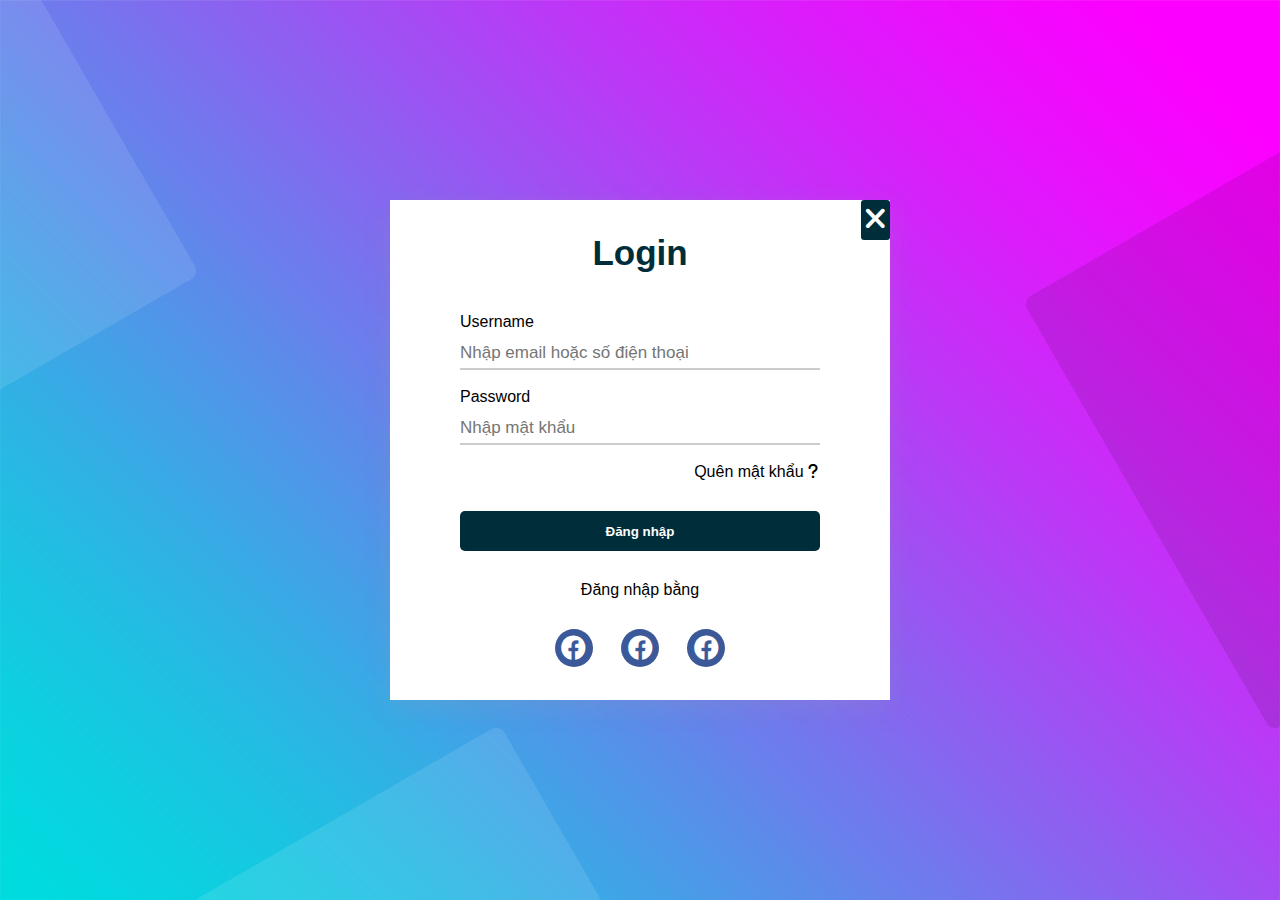
<file: authe.html>
<!DOCTYPE html>
<html lang="en">
<head>
    <meta charset="UTF-8">
    <meta name="viewport" content="width=device-width, initial-scale=1.0">
    <link rel="stylesheet" href="./icon/fontawesome-free-6.4.2-web/css/all.min.css">
    <link rel="stylesheet" href="./style/root.css">
  <link rel="stylesheet" href="./style/reponsive.css">
  <link rel="stylesheet" href="./style/style.css">
    <title>Document</title>
</head>
<body>
    <div class="conatiner">
        <div class="login-block">
            <div class="btn-js-login">
                <a href="index.html"><i class="fa-solid fa-xmark"></i></a>
                
            </div>
            <form action="" class="form">
                <div class="form-header">
                    <h2>Login</h2>
                </div>
                <div class="input-wrap">
                    <span class="input-lable">Username</span>
                    <input type="text" placeholder="Nhập email hoặc số điện thoại">
                </div>
                <div class="input-wrap">
                    <span class="input-lable">Password</span>
                    <input type="text" placeholder="Nhập mật khẩu">
                </div>
                <div class="form-help">
                    <a href="">
                        Quên mật khẩu
                        <i class="fa-solid fa-question"></i>
                    </a>
                </div>
            </form>
            <div class="login-btn-wrap">
                <button class="btn login-btn">  Đăng nhập</button>
            </div>
            <div class="login-social">
                <p>Đăng nhập bằng</p>
                <div class="social-list">
                    <i class=" social-1 fa-brands fa-facebook"></i>
                    <i class="social-2 fa-brands fa-facebook"></i>
                    <i class="social-3 fa-brands fa-facebook"></i>
                </div>
            </div>
            
        </div>
    </div>
</body>
</html>
</file>
<file: style/grid.css>
.grid {
    width: 100%;
    display: block;
    padding: 0;
}

.grid.wide {
    max-width: 1200px;
    margin: 0 auto;
}

.row {
    display: flex;
    flex-wrap: wrap;
    margin-left: -4px;
    margin-right: -4px;
}

.row.no-gutters {
    margin-left: 0;
    margin-right: 0;
}

.col {
    padding-left: 4px;
    padding-right: 4px;
}

.row.no-gutters .col {
    padding-left: 0;
    padding-right: 0;
}

.c-0 {
    display: none;
}

.c-1 {
    flex: 0 0 8.33333%;
    max-width: 8.33333%;
}

.c-2 {
    flex: 0 0 16.66667%;
    max-width: 16.66667%;
}

.c-3 {
    flex: 0 0 25%;
    max-width: 25%;
}

.c-4 {
    flex: 0 0 33.33333%;
    max-width: 33.33333%;
}

.c-5 {
    flex: 0 0 41.66667%;
    max-width: 41.66667%;
}

.c-6 {
    flex: 0 0 50%;
    max-width: 50%;
}

.c-7 {
    flex: 0 0 58.33333%;
    max-width: 58.33333%;
}

.c-8 {
    flex: 0 0 66.66667%;
    max-width: 66.66667%;
}

.c-9 {
    flex: 0 0 75%;
    max-width: 75%;
}

.c-10 {
    flex: 0 0 83.33333%;
    max-width: 83.33333%;
}

.c-11 {
    flex: 0 0 91.66667%;
    max-width: 91.66667%;
}

.c-12 {
    flex: 0 0 100%;
    max-width: 100%;
}

.c-o-1 {
    margin-left: 8.33333%;
}

.c-o-2 {
    margin-left: 16.66667%;
}

.c-o-3 {
    margin-left: 25%;
}

.c-o-4 {
    margin-left: 33.33333%;
}

.c-o-5 {
    margin-left: 41.66667%;
}

.c-o-6 {
    margin-left: 50%;
}

.c-o-7 {
    margin-left: 58.33333%;
}

.c-o-8 {
    margin-left: 66.66667%;
}

.c-o-9 {
    margin-left: 75%;
}

.c-o-10 {
    margin-left: 83.33333%;
}

.c-o-11 {
    margin-left: 91.66667%;
}

/* >= Tablet */
@media (min-width: 740px) {
    .row {
        margin-left: -8px;
        margin-right: -8px;
    }

    .col {
        padding-left: 8px;
        padding-right: 8px;
    }

    .m-0 {
        display: none;
    }

    .m-1,
    .m-2,
    .m-3,
    .m-4,
    .m-5,
    .m-6,
    .m-7,
    .m-8,
    .m-9,
    .m-10,
    .m-11,
    .m-12 {
        display: block;
    }

    .m-1 {
        flex: 0 0 8.33333%;
        max-width: 8.33333%;
    }

    .m-2 {
        flex: 0 0 16.66667%;
        max-width: 16.66667%;
    }

    .m-3 {
        flex: 0 0 25%;
        max-width: 25%;
    }

    .m-4 {
        flex: 0 0 33.33333%;
        max-width: 33.33333%;
    }

    .m-5 {
        flex: 0 0 41.66667%;
        max-width: 41.66667%;
    }

    .m-6 {
        flex: 0 0 50%;
        max-width: 50%;
    }

    .m-7 {
        flex: 0 0 58.33333%;
        max-width: 58.33333%;
    }

    .m-8 {
        flex: 0 0 66.66667%;
        max-width: 66.66667%;
    }

    .m-9 {
        flex: 0 0 75%;
        max-width: 75%;
    }

    .m-10 {
        flex: 0 0 83.33333%;
        max-width: 83.33333%;
    }

    .m-11 {
        flex: 0 0 91.66667%;
        max-width: 91.66667%;
    }

    .m-12 {
        flex: 0 0 100%;
        max-width: 100%;
    }

    .m-o-1 {
        margin-left: 8.33333%;
    }

    .m-o-2 {
        margin-left: 16.66667%;
    }

    .m-o-3 {
        margin-left: 25%;
    }

    .m-o-4 {
        margin-left: 33.33333%;
    }

    .m-o-5 {
        margin-left: 41.66667%;
    }

    .m-o-6 {
        margin-left: 50%;
    }

    .m-o-7 {
        margin-left: 58.33333%;
    }

    .m-o-8 {
        margin-left: 66.66667%;
    }

    .m-o-9 {
        margin-left: 75%;
    }

    .m-o-10 {
        margin-left: 83.33333%;
    }

    .m-o-11 {
        margin-left: 91.66667%;
    }
}

/* PC medium resolution > */
@media (min-width: 1113px) {
    .row {
        margin-left: -4px;
        margin-right: -4px;
    }

    .row.sm-gutter {
        margin-left: -5px;
        margin-right: -5px;
    }

    .col {
        padding-left: 4px;
        padding-right: 4px;
    }

    .row.sm-gutter .col {
        padding-left: 5px;
        padding-right: 5px;
    }

    .l-0 {
        display: none;
    }

    .l-1,
    .l-2,
    .l-2-4,
    .l-3,
    .l-4,
    .l-5,
    .l-6,
    .l-7,
    .l-8,
    .l-9,
    .l-10,
    .l-11,
    .l-12 {
        display: block;
    }

    .l-1 {
        flex: 0 0 8.33333%;
        max-width: 8.33333%;
    }

    .l-2 {
        flex: 0 0 16.66667%;
        max-width: 16.66667%;
    }

    .l-2-4 {
        flex: 0 0 20%;
        max-width: 20%;
    }

    .l-3 {
        flex: 0 0 25%;
        max-width: 25%;
    }

    .l-4 {
        flex: 0 0 33.33333%;
        max-width: 33.33333%;
    }

    .l-5 {
        flex: 0 0 41.66667%;
        max-width: 41.66667%;
    }

    .l-6 {
        flex: 0 0 50%;
        max-width: 50%;
    }

    .l-7 {
        flex: 0 0 58.33333%;
        max-width: 58.33333%;
    }

    .l-8 {
        flex: 0 0 66.66667%;
        max-width: 66.66667%;
    }

    .l-9 {
        flex: 0 0 75%;
        max-width: 75%;
    }

    .l-10 {
        flex: 0 0 83.33333%;
        max-width: 83.33333%;
    }

    .l-11 {
        flex: 0 0 91.66667%;
        max-width: 91.66667%;
    }

    .l-12 {
        flex: 0 0 100%;
        max-width: 100%;
    }

    .l-o-1 {
        margin-left: 8.33333%;
    }

    .l-o-2 {
        margin-left: 16.66667%;
    }

    .l-o-3 {
        margin-left: 25%;
    }

    .l-o-4 {
        margin-left: 33.33333%;
    }

    .l-o-5 {
        margin-left: 41.66667%;
    }

    .l-o-6 {
        margin-left: 50%;
    }

    .l-o-7 {
        margin-left: 58.33333%;
    }

    .l-o-8 {
        margin-left: 66.66667%;
    }

    .l-o-9 {
        margin-left: 75%;
    }

    .l-o-10 {
        margin-left: 83.33333%;
    }

    .l-o-11 {
        margin-left: 91.66667%;
    }
}

/* Tablet - PC low resolution */
@media (min-width: 740px) and (max-width: 1023px) {
    .wide {
        width: 644px;
    }
}

/* > PC low resolution */
@media (min-width: 1024px) and (max-width: 1239px) {
    .wide {
        width: 984px;
    }

    .wide .row {
        margin-left: -12px;
        margin-right: -12px;
    }

    .wide .row.sm-gutter {
        margin-left: -5px;
        margin-right: -5px;
    }

    .wide .col {
        padding-left: 12px;
        padding-right: 12px;
    }

    .wide .row.sm-gutter .col {
        padding-left: 5px;
        padding-right: 5px;
    }

    .wide .l-0 {
        display: none;
    }

    .wide .l-1,
    .wide .l-2,
    .wide .l-2-4,
    .wide .l-3,
    .wide .l-4,
    .wide .l-5,
    .wide .l-6,
    .wide .l-7,
    .wide .l-8,
    .wide .l-9,
    .wide .l-10,
    .wide .l-11,
    .wide .l-12 {
        display: block;
    }

    .wide .l-1 {
        flex: 0 0 8.33333%;
        max-width: 8.33333%;
    }

    .wide .l-2 {
        flex: 0 0 16.66667%;
        max-width: 16.66667%;
    }

    .wide .l-2-4 {
        flex: 0 0 20%;
        max-width: 20%;
    }

    .wide .l-3 {
        flex: 0 0 25%;
        max-width: 25%;
    }

    .wide .l-4 {
        flex: 0 0 33.33333%;
        max-width: 33.33333%;
    }

    .wide .l-5 {
        flex: 0 0 41.66667%;
        max-width: 41.66667%;
    }

    .wide .l-6 {
        flex: 0 0 50%;
        max-width: 50%;
    }

    .wide .l-7 {
        flex: 0 0 58.33333%;
        max-width: 58.33333%;
    }

    .wide .l-8 {
        flex: 0 0 66.66667%;
        max-width: 66.66667%;
    }

    .wide .l-9 {
        flex: 0 0 75%;
        max-width: 75%;
    }

    .wide .l-10 {
        flex: 0 0 83.33333%;
        max-width: 83.33333%;
    }

    .wide .l-11 {
        flex: 0 0 91.66667%;
        max-width: 91.66667%;
    }

    .wide .l-12 {
        flex: 0 0 100%;
        max-width: 100%;
    }

    .wide .l-o-1 {
        margin-left: 8.33333%;
    }

    .wide .l-o-2 {
        margin-left: 16.66667%;
    }

    .wide .l-o-3 {
        margin-left: 25%;
    }

    .wide .l-o-4 {
        margin-left: 33.33333%;
    }

    .wide .l-o-5 {
        margin-left: 41.66667%;
    }

    .wide .l-o-6 {
        margin-left: 50%;
    }

    .wide .l-o-7 {
        margin-left: 58.33333%;
    }

    .wide .l-o-8 {
        margin-left: 66.66667%;
    }

    .wide .l-o-9 {
        margin-left: 75%;
    }

    .wide .l-o-10 {
        margin-left: 83.33333%;
    }

    .wide .l-o-11 {
        margin-left: 91.66667%;
    }
}
</file>
<file: style/root.css>
:root{
    --mainColor: #002d3a;
    --text-bl:#000;
    --text-wh:#fff;
    --color-gr:#a2ff00;
    --color-pr:#c30000;
}
a{
    text-decoration: none;
    color: #000;
    display: inline-block;
    width: 100%;
}
a:hover{
    color: var(--text-wh);
}

*{
    margin: 0;
    padding: 0;
    box-sizing: border-box;
    list-style: none;
}
html{
    font-size: 62.5%;
    font-family: "Roboto Condensed", sans-serif;
}
body{
    font-size: 1.6rem;
}
.text-bold{
    font-weight: bold;
}
@keyframes modalopen {
    from {opacity: 0}
    to {opacity: 1}
}
.main{
    overflow: hidden;
}
.btn{
    border: none;
    color: #fff;
    font-weight: bold;
    cursor: pointer;
}
.btn:hover{
    color: var(--text-bl);
    background-color: var(--color-gr)!important;
}
.product-sale-btn{
    padding: 0 10px;
}
.btn-product{
    background-color: var(--color-gr);
    height: 37px;
    width: 100%;
    font-size: 1.5rem;
    color: var(--text-bl);
    user-select: none;
}
.btn-product:hover{
    background-color: var(--mainColor)!important;
    color: var(--text-wh);
}
.active{
    background-color: var(--color-gr);
}
.active-tab{
    background-color: var(--mainColor)!important;
    color: var(--text-wh);
}
.category__list.dragging{
    scroll-behavior: auto;
}
.product-sale__list.dragging{
    scroll-behavior: auto;
}
.price-product{
    margin: 12px 0;
    display: flex;
    user-select: none;
    
}
.price-product .curent-price{
    font-weight: bold;
    color: #c30000;
    font-size: 1.9rem;
    display: inline-block;
}
.price-product .old-price{
    text-decoration: line-through;
    color: #7b7b7b;
    display: inline-block;
    margin-left: 12px;
}
.view-more-product{
    width: 300px;
    margin: 0 auto;
}
.banner-desc{
    position: absolute;
    top: 55%;
    left: 10%;
}
.banner-desc h2{
    text-transform: uppercase;
    font-weight: bold;
    color: var(--text-wh);
    font-size: 3rem;
}
.option-product-modal{
    position: fixed;
    background-color: rgba(0, 0, 0, .3);
    left: 0;
    width: 100vw;
    height: 100vh;
    top: 0;
    z-index: 999;
    display: flex;
    align-items: center;
    justify-content: center;
    display: none;
}

.option-product-modal-container{
    transition: all 10s ease-in;
    background-color: var(--text-wh);
    width: 600px;
    display: grid;
    grid-template-columns: 40% 60%;
    position: relative;
    box-shadow: rgba(149, 157, 165, 0.2) 0px 8px 24px;
    animation: modalOption .7s ;
}
@keyframes  modalOption {
    from{
        opacity: 0;
    }
    to{
        opacity: 1;
    }
}

.option-product-modal-icon{
    position: absolute;
    right: 0;
    font-size: 2rem;
    background-color: var(--mainColor);
    color: var(--text-wh);
    padding: 5px;
    cursor: pointer;
}
.option-product-modal-container .img-product img{
    width: 100%;
}
.option-product-modal-container .contetn-product .name{
    padding: 20px 0;
    font-size: 2rem;
}
.option-product-modal-container .contetn-product .price{
    color: #c30000;
    font-size: 2rem;
    font-weight: 600;
    margin-bottom: 16px;
}
.product-sale-wrap{
    flex-wrap: nowrap !important;
}
.option-product-modal-container .size-product .item{
    display: inline-block;
    width: 30px;
    height: 30px;
    border: 1px solid #ccc;
    margin: 5px 3px;
    line-height: 30px;
    text-align: center;
}
.option-product-modal-container .size-product{
    margin-bottom: 12px;
}
.active-size{
    background-color: var(--mainColor);
    color: var(--text-wh);
}

.option-product-modal-container .color-product .item{
    height: 34px;
    width: 34px;
    border: 1px solid #ccc;
    border-radius: 50%;
    display: inline-block;
    margin: 6px 4px;
}
.option-product-modal-container .color-product .item:nth-child(2){
    background-color: pink;
}
.option-product-modal-container .color-product .item:nth-child(3){
    background-color: yellow;
}
.btn-product-modal{
    width: 50%;
    margin: 12px 0;
}
.btn-section i.active-btn-section{
    border: 1.3px solid #000 !important;
    background-color: var(--mainColor);
    color:var(--text-wh)
}
</file>
<file: style/reponsive.css>
@media (min-width: 768px) {
}
@media only screen and (min-width: 600px) and (max-width: 767px) {
    /* CSS rules for tablets in landscape mode with smaller screens */
    .product-name{
        -webkit-line-clamp: 1 !important;
    }
    
  }
@media(min-width:740px) and (max-width: 1023px) {
    .hide-on-table{
        display: none;
    }
}
</file>
<file: style/style.css>
.header{
    width: 100%;
    background-color: var(--mainColor);
    display: flex;
    align-items: center;
    justify-content: space-between;
    gap: 12px;
    padding: 20px 30px;
    position: fixed;
    z-index: 1000;
    right: 0;
    left: 0;
    top: 0;
}
.header__logo {
    display: flex;
    align-items: center;
    gap: 16px;
    cursor: pointer;
}
.header__logo img{
    width: 200px;
    height: 35px;
}
.header__search{
    position: relative;
}
.header__search-form{
    position: relative;
    width: 335px;
    height: 40px;
    display: flex;
    align-items: center;
}
.header__search-input{
    width: 100%;
    height: 100%;
    padding-left: 8px;
    font-size: 1.5rem;
    border: none;
}
.header__search-input:focus {
    outline: none;

}
.header__search-input:focus ~ .header__search-his{
    display: block;
    z-index: 2;
}
.header__search i{
    flex: 1;
    background-color: #dbdbdb;
    height: 100%;
    position: absolute;
    top: 0;
    right: 0;
    width: 48px;
    display: flex;
    align-items: center;
    justify-content: center;
    webkit-clip-path: polygon(8px 0%, 100% 0%, 100% 100%, 0% 100%);
    clip-path: polygon(8px 0%, 100% 0%, 100% 100%, 0% 100%);
    cursor: pointer;
}
.header__search i:hover{
    background-color: var(--color-gr);
}
.header__search-his{
    position: absolute;
    background-color: var(--text-wh);
    width: 335px;
    height: 125px;
    box-shadow: rgba(0, 0, 0, 0.35) 0px 5px 15px;
    display: none;
    top: 40px;
}
.header__search-his .heading{
    margin: 6px 9px;
    padding-bottom: 6px;
    display: flex;
    align-items: center;
    gap: 12px;
    border-bottom: 1px solid #ccc;
}
.header__search-his .heading .text{
    font-size: 1.6rem;
    font-weight: bold;
}
.header__search-his .list{
    padding: 12px;
    display: flex;
    flex-wrap: wrap;
    padding-left: 12px;
    gap: 10px;
}
.header__search-his .list .item{
    cursor: pointer;
    line-height: normal;
    background: #eee;
    font-size: 14px;
    white-space: nowrap;
    padding: 6px;
}
.header__search-his .list .item:hover{
    background-color: var(--mainColor);
    color: var(--text-wh);
}
.header__list{
    display: flex;
    align-items: center;
    cursor: pointer;
}
.header__list .icon{
    position: relative;
}
.header__list .icon svg{
    width: 30px;
    height: 30px;
    fill: var(--text-wh);
}
.header__list .title{
    font-size: 1.3rem;
    color: var(--text-wh);
    margin-left: 10px;
}
.header__list .title .hotline{
    font-weight: bold;
    font-size: 1.9rem;
    color: var(--color-gr);
    letter-spacing: 1px;
}
.header__list .title .acc-text{
    font-weight: bold;
    color:var(--text-wh);
    font-size: 1.6rem;
}
.header__list .title .cart-amount{
    position: absolute;
    width: 19px;
    height: 19px;
    background-color: var(--color-gr);
    color: var(--text-bl);
    border-radius: 50%;
    display: flex;
    align-items: center;
    justify-content: center;
    top: 14px;
    right: 71px;
}
.header .acount-info{
    position: absolute;
    background-color: var(--text-wh);
    box-shadow: rgba(0, 0, 0, 0.35) 0px 5px 15px;
    width: 210px;
    height: 116px;
    right: 0;
    top: 52px;
    display: none;
}
.header .acount-info::before{
    content: "";
    position: absolute;
    border-width: 16px;
    border-style: solid;
    border-color: transparent transparent #fff transparent;
    top: -32px;
    left: 155px;

}
.header .acount-info .list{
    color: var(--text-bl);
    display: flex;
    flex-direction: column;
    height: 100%;
    padding: 8px 0;
}
.header .acount-info .item{
    padding: 8px;
    display: flex;
    align-items: center;
    gap: 13px;
    font-size: 1.6rem;
}
.header .acount-info .item:hover{
    background-color: var(--mainColor);
    color: var(--text-wh);
}
.header__list-cart{
    position: relative;
}
.header__list-cart:hover .acount-info{
    display: block;
    z-index: 1;
}
.header__list .cart-box{
    position: absolute;
    width: 340px;
    height: 180px;
    background-color: var(--text-wh);
    box-shadow: rgba(0, 0, 0, 0.15) 1.95px 1.95px 2.6px;
    display: flex;
    flex-direction: column;
    align-items: center;
    justify-content: center;
    right: 22px;
    top: 76px;
    display: none;
}
.header__list .cart-box::before{
    content: "";
    position: absolute;
    border-width: 16px;
    border-style: solid;
    border-color: transparent transparent #fff transparent;
    top: -32px;
    left: 255px;
}
.header__list .cart-box img{
    width: 50%;
}
.header__list .cart-box .text{
    color: var(--text-bl);
}
.header__list-box:hover .cart-box{
    display: flex;
    z-index: 1;
}
.modal{
    z-index: 100;
    position: fixed;
    width: 100%;
    height: 100%;
    background-color: rgba(0,0,0,0.8);
    top: 0;
    left: 0;
    right: 0;
    bottom: 0;
    animation-name: modalopen;
  animation-duration: 0.6s;
    display: none;
}

.modal-container{
    width: 400px;
    height:100%;
    background-color: var(--text-wh);
    overflow-y: auto;
}
/* .modal-container::-webkit-scrollbar{
    background-color: var(--mainColor);
} */
.modal-container .heading{
    background-color: var(--mainColor);
    display: flex;
    align-items: center;
    justify-content: space-between;
    padding: 16px ;
    
}
.modal-container .heading h2{
    color:var(--text-wh);
    font-size: 2.4rem;
}
.modal-container .heading i{
    font-size: 3rem;
    color: var(--text-wh);
    cursor: pointer;
}
.modal-container .heading i:hover{
    transform: rotate(45deg);
    color:var(--color-gr);
}
.modal-item{
    display: flex;
    align-items: center;
    justify-content: space-between;
    margin-bottom: 8px;
    padding: 8px 10px;
    cursor: pointer;
}
.modal-item img{
    width: 40px;
}
.modal-item h2{
    font-size:1.8rem;
    width: 240px;
}
.modal-item i{
    padding-right: 14px;
    font-size:2rem;
}
.modal-item .text{
    font-size: 1.8rem;
    color: #727272;
}
.modal-item h2:hover, .modal-item p:hover {
    opacity: .8;
    color: #77e322;
}

.modal-item.modal-cate{
    background-color: #eae9e9;
}
.modal-fotter{
    display: flex;
    align-items: center;
    justify-content: space-between;
    background-color: #ccc;
    position: fixed;
    width: 400px;
    bottom: 0;
    padding: 12px;
}
.modal-fotter__item{
    display: flex;
    align-items: center;
    gap:10px;
    line-height: normal;
    cursor: pointer;
}
.modal-fotter__item .title p{
    font-size: 1.5rem;

}
.slider{
    position: relative;
    overflow-x: hidden;
}
.slider::-webkit-scrollbar{
    display: none;
}
.slider .slider__img img{
    width: 100%;
}
.slider .slider__img{
    transition: 1s ease-in ;   
    display: flex;
}
.slider__content{
    position: absolute;
    top:30%;
    transform: translatex(40%);
}
.slider__content .title1{
    text-transform: uppercase;
    font-size: 2.4rem;
}
.slider__content .title2{
    text-transform: uppercase;
    font-size: 4.4rem;
    font-weight: bold;
    margin: 10px 0;
}
.slider__content .time{
    font-size: 2.2rem;
    font-weight: 600;
    margin-bottom: 12px;
}
.btn.btn--slider{
    width: 120px;
    height: 43px;
    background-color: var(--mainColor);
}
.slider__btn-js{
    position: absolute;
    top: 50%;
    display: flex;
    justify-content: space-between;
    width: 100%;
}
.slider__btn-js button{
    width: 45px;
    height: 45px;
    font-size: 2rem;
    border: none;
    background-color: #dbdbdb;
}
.slider__dot{
    position: absolute;
    bottom: 0;
    left: 50%;
    transform: translateX(-50%);
}
.slider__dot span{
    display: inline-block;
    width: 16px;
    height: 16px;
    margin: 0 6px;
    border: 1px solid #dbdbdb;
}
.category{
    margin-top: 44px;
    padding: 0 30px;
    position: relative;
}
.category__heading {
    margin-bottom: 20px;
}

.category__heading::after{
    position: absolute;
    content:"";
    width: 90px;
    height: 6px;
    background-color: var(--color-gr);
    -webkit-clip-path: polygon(0% 0%, 100% 0%, calc(100% - 4px) 100%, 0% 100%);
    clip-path: polygon(0% 0%, 100% 0%, calc(100% - 4px) 100%, 0% 100%);
}
.category__heading h2 {
    font-size: 3rem;
}
.category__list{
    display: flex;
    gap:20px;
    overflow-x: auto;
    scroll-behavior: smooth;
    -webkit-user-drag: none;
    
}
.category__list::-webkit-scrollbar{
    display: none;
}
.category__item{
    text-align: center;
    user-select: none;
    -webkit-user-drag: none;
}
.category__item img{
    user-select: none;
    -webkit-user-drag: none;
}
.category__item:hover {
    transform: translateY(2px);
    cursor: pointer;
    display: block;
    color: var(--color-gr);
}
.category__img {
    width: 120px;
    padding: 20px;
    clip-path: polygon(0 0, calc(100% - 20px) 0, 100% 20px, 100% 100%, 20px 100%, 0 calc(100% - 20px));
    background-color: #e9e7e7;
}
.category__img img {
    width: 100%;
}
.category__desc{
    
    margin-top: 8px;
}
.category__desc .name{
    font-weight: bold;
}
.category__desc .total-product{
    color: #616161
}
.category__desc .view-more{
    display: none;
}
.category__bnt{
    position: absolute;
    top: -19px;
    right: 18px;
    display: flex;
    gap: 12px;
}
.category__bnt .item{
    background-color: #ccc;
    width: 35px;
    height: 35px;
    border:  1.3px solid var(--mainColor);
    display: flex;
    align-items: center;
    justify-content: center;
}
.category__bnt .item:hover{
    cursor: pointer;
    background-color: var(--color-gr);
}
.product-sale{
    margin-top: 29px;
    /* display: grid;
    grid-template-columns: 20% 80%; */
    background-color: #09566a;
    display: flex;
}
.product-sale__list{
    /* display: flex;   */
    /* gap: 15px; */
    padding: 30px;
    overflow-x: auto;
    -webkit-user-drag: none;
}
.product-sale__list::-webkit-scrollbar{
    display: none;
}
.product-sale__thumb{
    position: relative;
}
.product-sale__item{
    -webkit-user-drag: none;
    position: relative;
    width: 100%;
    cursor: pointer;
    background-color: var(--text-wh);
    padding: 4px;
    box-shadow: rgba(149, 157, 165, 0.2) 0px 8px 24px;
}
.discunt-percent{
    background-color: red;
    color: var(--text-wh);
    font-weight: bold;
    width: 80px;
    height: 20px;
    position: absolute;
    z-index: 99;
    right: 85px;
    top: 3px ;
    display: flex;
    justify-content: center;
    align-items: center;
    border-radius: 3px;
    user-select: none;
}
.product-sale__thumb .banner{
    position: absolute;
    z-index: 9;
    width: 100%;
    -webkit-user-drag: none;
    user-select: none;
}
.product-sale__thumb .img-item{
    width: 100%;
    -webkit-user-drag: none;
    user-select: none;
}

.product-name{
    user-select: none;
    margin: 10px 0;
    padding: 0 8px;
    line-height: normal;
    display: -webkit-box;
    -webkit-line-clamp: 2;
    -webkit-box-orient: vertical;
    overflow: hidden;
}
.produc-saled{
    margin: 12px 0;
    text-align: center;
    user-select: none;
}
.product-sale__info{
    padding: 20px;
    height: 100%;
    display: flex;
    flex-direction: column;
    justify-content: center;
}
.product-sale__info h2{
    color: var(--text-wh);
    font-size: 2.8rem;
    margin: 12px 0;
}
.product-sale__info h3{
    color: var(--color-gr);
    font-size: 2.8rem;
    margin: 12px 0;
}
.product-sale__info .btn-section{
    margin: 14px 0;
}
.product-sale__info .btn-section i{
    width: 40px;
    height: 32px;
    border: 1px solid #ccc;
    line-height: 32px;
    text-align: center;
    margin: 0 6px;
}
.title-count-down{
    color: var(--text-wh);
    font-size: 2.2rem;
    font-weight: 600;

}
.timer-view{
    margin: 20px 0;
    display: flex;
    justify-content: space-between;
    gap: 10px;
    text-align: center;
}
.timer-view .block-time {
    width: 84px;
    height: 70px;
    background-color: var(--mainColor);
    display: flex;
    flex-direction: column;
    justify-content: space-between;

}
.timer-view .block-time p {
    display: inline-block;
    color: var(--text-wh);
    font-size: 2.2rem;
    font-weight: bold;
    height: 100%;
    line-height: 50px;
}
.timer-view .block-time span{
    font-size: 1.6rem;
    background-color: var(--color-gr);
    font-weight: bold;
    padding: 4px;
}
.btn.show-btn{
    margin-top: 40px;
    width: 100%;
    height: 40px;
    background-color: var(--mainColor);
}
/* .sale__info-btn{
    width: 100%;
    height: 100%;
} */
.container-product{
    margin-top: 40px;
    padding: 0 20px;
}

/* .container-product__heading{
    display: flex;
} */

.container-product__heading-title{
    width: 100%;
    position: relative;
}
.container-product__heading-title::after{
    content:"";
    position: absolute;
    background-color: var(--color-gr);
    width: 66px;
    height: 4px;
    top: 32px;
    left: 0;
}
.container-product__heading-tab{
    flex: 1;
    /* display: flex;
    gap: 15px; */
}

.container-product__heading-tab-item{
    cursor: pointer;
    display: flex;
    align-items: center;
    justify-content: center;
    width: 148px;
    height: 35px;
    background-color: #ccc;
    clip-path: polygon(8px 0%, 100% 0%, calc(100% - 8px) 100%, 0% 100%);
    margin-top: 10px;
}

.container-product__heading-tab-item:hover{
    background-color: var(--mainColor)!important;
    color: var(--text-wh);
}
.container-product__list{
    margin-top: 30px;
    
}
.container-product__item{
    border: 1px solid #ccc;
    margin-top: 12px;
}
.container-product__item:hover{
    cursor: pointer;
    transform: translateY(3px);

}
.container-product__img img{
    width: 100%;
}
.container-product__info{
    padding: 12px;
    text-align: center;
}
.btn.btn-product i{
    margin-left: 10px;
    font-size: 2rem;
}
.banner{
    padding: 0 22px;
    margin-top: 50px;
    display: grid;
    grid-template-columns: 1fr 1fr;
    gap: 20px;
}
.banner .left-banner{
    position: relative;
}
.banner .left-banner img:hover{
    transform: scale(1.02);
}
.banner .right-banner{
    display: grid;
    grid-template-columns: 1fr 1fr;
    grid-template-rows: 166px 166px;
    gap: 20px;
}
.banner .right-banner-top {
    grid-column: 1/3;
    position: relative;
}
.banner .right-banner-top:hover{
    transform: scale(1.02);
    cursor: pointer;
}
.banner .right-banner-top img , .banner .right-banner-bottom img ,.banner .left-banner img  {
    cursor: pointer;
    width: 100%;
    transition: transform 0.3s ease;
}
.banner .right-banner-bottom{
    position: relative;
}

.banner .right-banner-bottom:hover{
    transform: scale(1.02);
    cursor: pointer;
}
.banner-desc::after{
    content: "";
    position: absolute;
    background-color: var(--color-gr);
    width: 100px;
    height: 5px;
}
.section-men{
    background-color: var(--text-wh);
}
.big-banner{
    margin-top: 30px;
    padding: 0 45px;
}
.big-banner img{
    width: 100%;
}
.feddback{
    padding: 33px;
    background-color: #000404;
    position: relative;
}
.feddback-heading{
    padding:20px
}
.feddback-heading .title{
    font-size: 2.6rem;
    color:var(--text-wh);
    margin:16px 0;
}
.feddback-heading .title:after{
    content:"";
    position:absolute;
    background-color: var(--color-gr);
    width: 182px;
    height: 5px;
    top: 100px;
    left: 56px;
}
.feddback-heading .desc{
    color:var(--text-wh);
    font-size: 1.9rem;
}

.feddback-content {
    display: flex;
    overflow-x: hidden;
}

.feddback-content-item {
    background-color: var(--text-wh);
    flex: 0 0 calc(50% - 10px); /* 50% của chiều rộng container */
    margin: 5px 10px;
    padding: 6px;
    transition: opacity 0.3s; /* Hiệu ứng khi hiển thị */
    display: flex;
    align-items: center;
    user-select: none;
    -webkit-user-drag: none;
    height: 230px;
}
.feddback-content-item .img{
    width: 400px;

}
.feddback-content-item .img img{
    width: 100%;
    border-radius: 50%;
    user-select: none;
    -webkit-user-drag: none;

}
.feddback-content-item .block-content{
    margin-left: 16px;
    /* flex: 1; */
}
.feddback-content-item .block-content .text-content{
    line-height: 2.3rem;
}

.feddback-btn {
    position: absolute;
    right: 20px;
    top: 8px;
}
.feddback-btn i{
    width: 40px;
    height:30px;
    background-color: var(--text-wh);
    text-align: center;
    line-height: 30px;
    margin:0 8px;
}
.news{
    margin-top: 30px;
    padding: 0 35px;
    
}
.news .news-item{
    box-shadow: rgba(149, 157, 165, 0.2) 0px 8px 24px;
    padding: 6px;
}
.news .news-item .news-desc h2{
    font-size: 2rem;
}
.news .news-item .news-desc h2:hover{
    cursor: pointer;
    color:var(--color-gr)
}
.news .news-item .news-desc p{
    line-height: 2.4rem;
    
}
.news-thumb img{
    width: 100%;
}
.btn.news-btn{
    color: var(--mainColor);
    width: 90px;
    height: 35px;
    background-color: #ccc;
    margin-top: 20px;
}
.section-brand{
    margin-top: 30px;
    padding: 0 33px;
}
.list-brand{
    overflow-x: hidden;
    display: flex;
    gap: 20px;
    border-bottom: 4px solid var(--color-gr);
    padding: 30px 20px;
    -webkit-user-drag: none;
}
.list-brand .item {
    flex: 0 0 calc(14.285% - 10px);
}
.list-brand .item img{
    width: 100%;
    -webkit-user-drag: none;
    user-select: none;
}
.fotter{
    margin-top: 30px;
}
.logo-footer{
    width: 100%;
    margin-bottom:15px ;
}
.fotter .desc{
    line-height: 2.7rem;
}
.footer-social{
    margin-top: 20px;
    display: flex;
    gap: 8px;
}
.footer-list li{
    margin: 10px 0px;
    font-size: 1.7rem;
}
.btn-footer{
    color: #002d3a;
    height: 30px;
    padding: 18px 8px;
    display: flex;
    align-items: center;
    justify-content: center;
}
.btn-footer i{
    margin-right: 8px;
}
.block-payment .payment-item{
    display: inline-block;
    width: 60px;

}
.block-payment .payment-item img{
    width: 100%;
}
/* login */
.conatiner{
    background-image: url('../img/authen-img.jpg');
    display: flex;
    align-items: center;
    justify-content: center;
    width: 100%;
    min-height: 100vh;
}
.login-block{
    box-shadow: rgba(149, 157, 165, 0.2) 0px 8px 24px;
    padding: 33px 70px;
    width: 500px;
    background-color: var(--text-wh);
    position: relative;
}
.form-header {
    margin-bottom: 40px;
}
.form-header h2{
    text-align: center;
    font-size: 3.5rem;
    font-weight: bold;
    color: var(--mainColor);
}
.login-block .input-wrap{
    margin-bottom: 18px;
    border-bottom: 2px solid #ccc;
}
.login-block input{
    border: none;
    outline: none;
    font-size: 1.7rem;
    width: 100%;
    padding-bottom:5px ;
}
.login-block .input-lable{
    display: inline-block;
    margin-bottom: 12px;
}
.login-block .form-help{
    text-align: right;
}
.login-btn-wrap{
    margin: 30px 0;
    height: 40px;
}
.login-btn{
    
    width: 100%;
    height: 100%;
    border-radius: 5px;

    background-color: var(--mainColor);
}
.login-social{
    text-align: center;
}
.login-social .social-list{
    margin-top: 30px;
    
    
}
.login-social .social-list i{
    margin: 0 12px;
    width: 38px;
    height: 38px;
    background-color: #3b5998;
    line-height: 38px;
    text-align: center;
    font-size: 2.5rem;
    color: var(--text-wh);
    border-radius: 50%;
}
.btn-js-login {
    position: absolute;
    right: 0px;
    top: 0px;
    font-size: 3rem;
    background-color: var(--mainColor);
    border-radius: 3px;
    padding: 3px;
}
.btn-js-login  a{
    color: var(--text-wh) !important;

}
</file>
